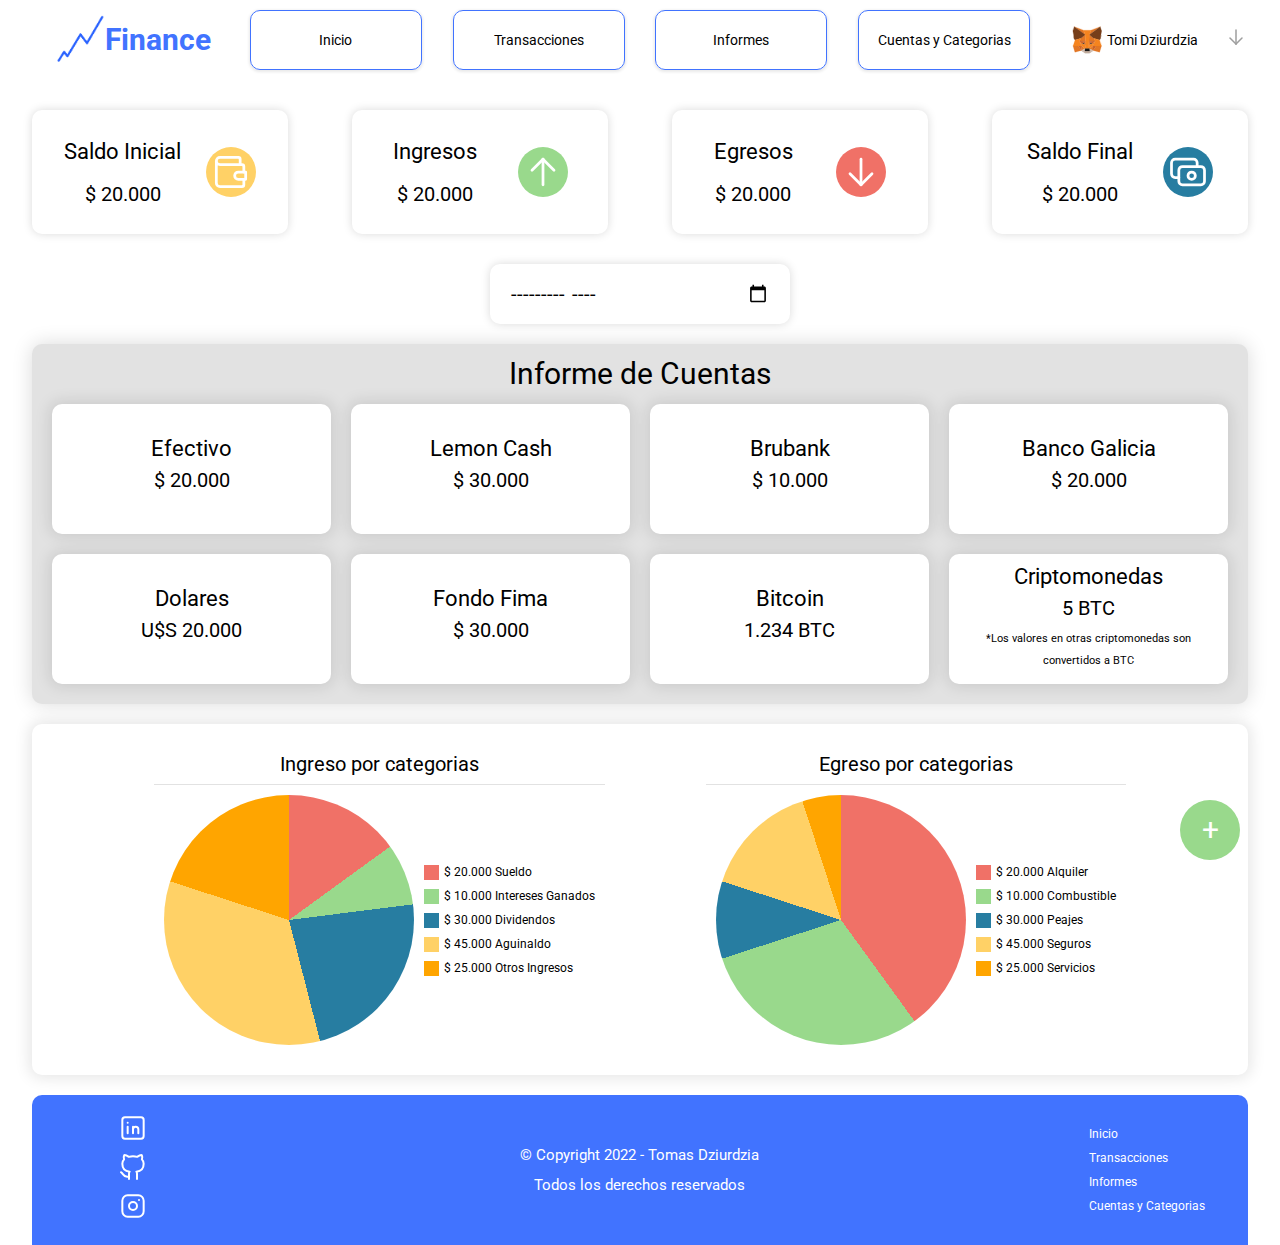
<file: index.html>
<!DOCTYPE html>
<html lang="en">

<head>
    <meta charset="UTF-8">
    <meta http-equiv="X-UA-Compatible" content="IE=edge">
    <meta name="viewport" content="width=device-width, initial-scale=1.0">
    <title>Finance | Inicio</title>
    <link rel="stylesheet" href="./css/style.css">
    <link rel="stylesheet icon" href="./multimedia/favicon.png">
</head>

<body class="container">
    <!-- Header -->
    <header class="container">
        <div class="header__container">
            <!-- Titulo -->
            <div class="header__title">
                <a href="#index">
                    <img src="./multimedia/favicon.png" alt="Logo principal de la marca">
                    <h1>Finance</h1>
                </a>
            </div>
            <!-- Fin Titulo -->
            <!-- Barra de Navegacion -->
            <div class="header__nav">
                <input type="checkbox" id="menu">
                <div class="div__label__menu">
                    <label for="menu">
                        <svg xmlns="http://www.w3.org/2000/svg" class="icon icon-tabler icon-tabler-menu-2" width="32"
                            height="32" viewBox="0 0 24 24" stroke-width="1.5" stroke="#ffffff" fill="none"
                            stroke-linecap="round" stroke-linejoin="round">
                            <path stroke="none" d="M0 0h24v24H0z" fill="none" />
                            <line x1="4" y1="6" x2="20" y2="6" />
                            <line x1="4" y1="12" x2="20" y2="12" />
                            <line x1="4" y1="18" x2="20" y2="18" />
                        </svg>
                    </label>

                    <div class="footer__redes--label">
                        <ul>
                            <li>
                                <a href="https://www.linkedin.com/in/tomas-dziurdzia-bb79b8179/" target="_blank">
                                    <svg xmlns="http://www.w3.org/2000/svg"
                                        class="icon icon-tabler icon-tabler-brand-linkedin" width="32" height="32"
                                        viewBox="0 0 24 24" stroke-width="1.5" stroke="#ffffff" fill="none"
                                        stroke-linecap="round" stroke-linejoin="round">
                                        <path stroke="none" d="M0 0h24v24H0z" fill="none" />
                                        <rect x="4" y="4" width="16" height="16" rx="2" />
                                        <line x1="8" y1="11" x2="8" y2="16" />
                                        <line x1="8" y1="8" x2="8" y2="8.01" />
                                        <line x1="12" y1="16" x2="12" y2="11" />
                                        <path d="M16 16v-3a2 2 0 0 0 -4 0" />
                                    </svg>
                                </a>
                            </li>
                            <li>
                                <a href="https://github.com/tomidziurdzia" target="_blank">
                                    <svg xmlns="http://www.w3.org/2000/svg"
                                        class="icon icon-tabler icon-tabler-brand-github" width="32" height="32"
                                        viewBox="0 0 24 24" stroke-width="1.5" stroke="#ffffff" fill="none"
                                        stroke-linecap="round" stroke-linejoin="round">
                                        <path stroke="none" d="M0 0h24v24H0z" fill="none" />
                                        <path
                                            d="M9 19c-4.3 1.4 -4.3 -2.5 -6 -3m12 5v-3.5c0 -1 .1 -1.4 -.5 -2c2.8 -.3 5.5 -1.4 5.5 -6a4.6 4.6 0 0 0 -1.3 -3.2a4.2 4.2 0 0 0 -.1 -3.2s-1.1 -.3 -3.5 1.3a12.3 12.3 0 0 0 -6.2 0c-2.4 -1.6 -3.5 -1.3 -3.5 -1.3a4.2 4.2 0 0 0 -.1 3.2a4.6 4.6 0 0 0 -1.3 3.2c0 4.6 2.7 5.7 5.5 6c-.6 .6 -.6 1.2 -.5 2v3.5" />
                                    </svg>
                                </a>
                            </li>
                            <li>
                                <a href="https://www.instagram.com/tomidziurdzia/" target="_blank">
                                    <svg xmlns="http://www.w3.org/2000/svg"
                                        class="icon icon-tabler icon-tabler-brand-instagram" width="32" height="32"
                                        viewBox="0 0 24 24" stroke-width="1.5" stroke="#ffffff" fill="none"
                                        stroke-linecap="round" stroke-linejoin="round">
                                        <path stroke="none" d="M0 0h24v24H0z" fill="none" />
                                        <rect x="4" y="4" width="16" height="16" rx="4" />
                                        <circle cx="12" cy="12" r="3" />
                                        <line x1="16.5" y1="7.5" x2="16.5" y2="7.501" />
                                    </svg>
                                </a>
                            </li>
                        </ul>
                    </div>
                </div>
                <ul class="header__ul">
                    <li><a href="#inicio">Inicio</a></li>
                    <li><a href="./views/transacciones.html">Transacciones</a></li>
                    <li><a href="./views/informes.html">Informes</a></li>
                    <li><a href="./views/cuentas-categorias.html">Cuentas y Categorias</a></li>
                </ul>
            </div>
            <!-- Fin Barra de Navegacion -->
            <!-- Usuario -->
            <div class="header__user">
                <div class="user__name">
                    <img src="./multimedia/imagenes/imagen-usuario.svg" alt="Imagen del Usuario">
                    <p>Tomi Dziurdzia</p>
                </div>
                <div class="user__menu__icon">
                    <svg id="user__icono" xmlns="http://www.w3.org/2000/svg"
                        class="icon icon-tabler icon-tabler-arrow-down" width="24" height="24" viewBox="0 0 24 24"
                        stroke-width="1.5" stroke="#9e9e9e" fill="none" stroke-linecap="round" stroke-linejoin="round">
                        <path stroke="none" d="M0 0h24v24H0z" fill="none" />
                        <line x1="12" y1="5" x2="12" y2="19" />
                        <line x1="18" y1="13" x2="12" y2="19" />
                        <line x1="6" y1="13" x2="12" y2="19" />
                    </svg>
                </div>
            </div>
            <!-- Fin Usuario -->
        </div>
        <div class="user__menu active" id="user__menu">
            <ul>
                <li class="user__item"><a href="#">Configuracion</a></li>
                <li class="user__item"><a href="#">Privacidad</a></li>
                <li class="user__item"><a href="./views/login.html">Salir</a></li>
            </ul>
        </div>
    </header>
    <!-- Fin Header -->
    <!-- Inicio Contenido Principal -->
    <main>
        <!-- Inicio Boxes con los saldos -->
        <section>
            <div class="box__container">
                <div class="box__card">
                    <div class="box__card__text">
                        <p class="box__card--name">Saldo Inicial</p>
                        <p class="box__card--number">$ 20.000</p>
                    </div>
                    <div class="box__card__icon inicial">
                        <svg xmlns="http://www.w3.org/2000/svg" class="icon icon-tabler icon-tabler-wallet" width="44"
                            height="44" viewBox="0 0 24 24" stroke-width="1.5" stroke="#ffffff" fill="none"
                            stroke-linecap="round" stroke-linejoin="round">
                            <path stroke="none" d="M0 0h24v24H0z" fill="none" />
                            <path
                                d="M17 8v-3a1 1 0 0 0 -1 -1h-10a2 2 0 0 0 0 4h12a1 1 0 0 1 1 1v3m0 4v3a1 1 0 0 1 -1 1h-12a2 2 0 0 1 -2 -2v-12" />
                            <path d="M20 12v4h-4a2 2 0 0 1 0 -4h4" />
                        </svg>
                    </div>
                </div>
                <div class="box__card">
                    <div class="box__card__text">
                        <p class="box__card--name">Ingresos</p>
                        <p class="box__card--number">$ 20.000</p>
                    </div>
                    <div class="box__card__icon ingresos">
                        <svg xmlns="http://www.w3.org/2000/svg" class="icon icon-tabler icon-tabler-arrow-up" width="44"
                            height="44" viewBox="0 0 24 24" stroke-width="1.5" stroke="#ffffff" fill="none"
                            stroke-linecap="round" stroke-linejoin="round">
                            <path stroke="none" d="M0 0h24v24H0z" fill="none" />
                            <line x1="12" y1="5" x2="12" y2="19" />
                            <line x1="18" y1="11" x2="12" y2="5" />
                            <line x1="6" y1="11" x2="12" y2="5" />
                        </svg>
                    </div>
                </div>
                <div class="box__card">
                    <div class="box__card__text">
                        <p class="box__card--name">Egresos</p>
                        <p class="box__card--number">$ 20.000</p>
                    </div>
                    <div class="box__card__icon egresos">
                        <svg xmlns="http://www.w3.org/2000/svg" class="icon icon-tabler icon-tabler-arrow-down"
                            width="44" height="44" viewBox="0 0 24 24" stroke-width="1.5" stroke="#ffffff" fill="none"
                            stroke-linecap="round" stroke-linejoin="round">
                            <path stroke="none" d="M0 0h24v24H0z" fill="none" />
                            <line x1="12" y1="5" x2="12" y2="19" />
                            <line x1="18" y1="13" x2="12" y2="19" />
                            <line x1="6" y1="13" x2="12" y2="19" />
                        </svg>
                    </div>
                </div>
                <div class="box__card">
                    <div class="box__card__text">
                        <p class="box__card--name">Saldo Final</p>
                        <p class="box__card--number">$ 20.000</p>
                    </div>
                    <div class="box__card__icon final">
                        <svg xmlns="http://www.w3.org/2000/svg" class="icon icon-tabler icon-tabler-cash" width="44"
                            height="44" viewBox="0 0 24 24" stroke-width="1.5" stroke="#ffffff" fill="none"
                            stroke-linecap="round" stroke-linejoin="round">
                            <path stroke="none" d="M0 0h24v24H0z" fill="none" />
                            <rect x="7" y="9" width="14" height="10" rx="2" />
                            <circle cx="14" cy="14" r="2" />
                            <path d="M17 9v-2a2 2 0 0 0 -2 -2h-10a2 2 0 0 0 -2 2v6a2 2 0 0 0 2 2h2" />
                        </svg>
                    </div>
                </div>
            </div>
        </section>
        <!-- Fin Boxes con los saldos -->
        <!-- Inicio Filtro -->
        <div class="filter__container">
            <input class="filter__input" type="month" name="" id="">
        </div>
        <!-- Fin Filtro -->
        <!-- Inicio Seccion informe de cuentas -->
        <section>
            <div class="account__container">
                <div class="account__title">
                    <h2>Informe de Cuentas</h2>
                </div>
                <div class="account__boxes">
                    <!-- Boxes -->
                    <div class="account__card">
                        <p class="account__name">Efectivo</p>
                        <p class="account__number">$ 20.000</p>
                    </div>
                    <div class="account__card">
                        <p class="account__name">Lemon Cash</p>
                        <p class="account__number">$ 30.000</p>
                    </div>
                    <div class="account__card">
                        <p class="account__name">Brubank</p>
                        <p class="account__number">$ 10.000</p>
                    </div>
                    <div class="account__card">
                        <p class="account__name">Banco Galicia</p>
                        <p class="account__number">$ 20.000</p>
                    </div>
                    <div class="account__card">
                        <p class="account__name">Dolares</p>
                        <p class="account__number">U$S 20.000</p>
                    </div>
                    <div class="account__card">
                        <p class="account__name">Fondo Fima</p>
                        <p class="account__number">$ 30.000</p>
                    </div>
                    <div class="account__card">
                        <p class="account__name">Bitcoin</p>
                        <p class="account__number">1.234 BTC</p>
                    </div>
                    <div class="account__card">
                        <p class="account__name">Criptomonedas</p>
                        <p class="account__number">5 BTC</p>
                        <p class="account__aclaration">*Los valores en otras criptomonedas son convertidos a BTC</p>
                    </div>
                </div>
            </div>
        </section>
        <!-- Fin Seccion informe de cuentas -->
        <!-- Inicio Graficos -->
        <section class="graficos__container">
            <!-- Grafico ingresos por categoria -->
            <div>
                <div class="grafico__texto">
                    <p>Ingreso por categorias</p>
                </div>
                <div class="grafico__ingreso">
                    <div class="grafico__circulo ingreso"></div>
                    <div class="grafico__lista">
                        <div class="grafico__lista--detalle">
                            <div class="grafico__color ventas"></div>
                            <p class="grafico__texto-lista">$ 20.000 Sueldo</p>
                        </div>
                        <div class="grafico__lista--detalle">
                            <div class="grafico__color dif-cot"></div>
                            <p class="grafico__texto-lista">$ 10.000 Intereses Ganados</p>
                        </div>
                        <div class="grafico__lista--detalle">
                            <div class="grafico__color int-gan"></div>
                            <p class="grafico__texto-lista">$ 30.000 Dividendos</p>
                        </div>
                        <div class="grafico__lista--detalle">
                            <div class="grafico__color alquileres"></div>
                            <p class="grafico__texto-lista">$ 45.000 Aguinaldo</p>
                        </div>
                        <div class="grafico__lista--detalle">
                            <div class="grafico__color otras-ventas"></div>
                            <p class="grafico__texto-lista">$ 25.000 Otros Ingresos</p>
                        </div>
                    </div>
                </div>
            </div>

            <!-- Grafico egresos por categoria -->
            <div>
                <div class="grafico__texto">
                    <p>Egreso por categorias</p>
                </div>
                <div class="grafico__egreso">
                    <div class="grafico__circulo egreso"></div>
                    <div class="grafico__lista">
                        <div class="grafico__lista--detalle">
                            <div class="grafico__color ventas"></div>
                            <p class="grafico__texto-lista">$ 20.000 Alquiler</p>
                        </div>
                        <div class="grafico__lista--detalle">
                            <div class="grafico__color dif-cot"></div>
                            <p class="grafico__texto-lista">$ 10.000 Combustible</p>
                        </div>
                        <div class="grafico__lista--detalle">
                            <div class="grafico__color int-gan"></div>
                            <p class="grafico__texto-lista">$ 30.000 Peajes</p>
                        </div>
                        <div class="grafico__lista--detalle">
                            <div class="grafico__color alquileres"></div>
                            <p class="grafico__texto-lista">$ 45.000 Seguros</p>
                        </div>
                        <div class="grafico__lista--detalle">
                            <div class="grafico__color otras-ventas"></div>
                            <p class="grafico__texto-lista">$ 25.000 Servicios</p>
                        </div>
                    </div>
                </div>
            </div>
        </section>
        <!-- Fin Graficos -->
    </main>
    <!-- Fin Contenido Principal -->
    <!-- Inicio Footer -->
    <footer class="footer__container">
        <div class="footer__redes">
            <ul>
                <li>
                    <a href="https://www.linkedin.com/in/tomas-dziurdzia-bb79b8179/" target="_blank">
                        <svg xmlns="http://www.w3.org/2000/svg" class="icon icon-tabler icon-tabler-brand-linkedin"
                            width="32" height="32" viewBox="0 0 24 24" stroke-width="1.5" stroke="#ffffff" fill="none"
                            stroke-linecap="round" stroke-linejoin="round">
                            <path stroke="none" d="M0 0h24v24H0z" fill="none" />
                            <rect x="4" y="4" width="16" height="16" rx="2" />
                            <line x1="8" y1="11" x2="8" y2="16" />
                            <line x1="8" y1="8" x2="8" y2="8.01" />
                            <line x1="12" y1="16" x2="12" y2="11" />
                            <path d="M16 16v-3a2 2 0 0 0 -4 0" />
                        </svg>
                    </a>
                </li>
                <li>
                    <a href="https://github.com/tomidziurdzia" target="_blank">
                        <svg xmlns="http://www.w3.org/2000/svg" class="icon icon-tabler icon-tabler-brand-github"
                            width="32" height="32" viewBox="0 0 24 24" stroke-width="1.5" stroke="#ffffff" fill="none"
                            stroke-linecap="round" stroke-linejoin="round">
                            <path stroke="none" d="M0 0h24v24H0z" fill="none" />
                            <path
                                d="M9 19c-4.3 1.4 -4.3 -2.5 -6 -3m12 5v-3.5c0 -1 .1 -1.4 -.5 -2c2.8 -.3 5.5 -1.4 5.5 -6a4.6 4.6 0 0 0 -1.3 -3.2a4.2 4.2 0 0 0 -.1 -3.2s-1.1 -.3 -3.5 1.3a12.3 12.3 0 0 0 -6.2 0c-2.4 -1.6 -3.5 -1.3 -3.5 -1.3a4.2 4.2 0 0 0 -.1 3.2a4.6 4.6 0 0 0 -1.3 3.2c0 4.6 2.7 5.7 5.5 6c-.6 .6 -.6 1.2 -.5 2v3.5" />
                        </svg>
                    </a>
                </li>
                <li>
                    <a href="https://www.instagram.com/tomidziurdzia/" target="_blank">
                        <svg xmlns="http://www.w3.org/2000/svg" class="icon icon-tabler icon-tabler-brand-instagram"
                            width="32" height="32" viewBox="0 0 24 24" stroke-width="1.5" stroke="#ffffff" fill="none"
                            stroke-linecap="round" stroke-linejoin="round">
                            <path stroke="none" d="M0 0h24v24H0z" fill="none" />
                            <rect x="4" y="4" width="16" height="16" rx="4" />
                            <circle cx="12" cy="12" r="3" />
                            <line x1="16.5" y1="7.5" x2="16.5" y2="7.501" />
                        </svg>
                    </a>
                </li>
            </ul>
        </div>
        <div class="footer__datos">
            <p>&copy; Copyright 2022 - Tomas Dziurdzia</p>
            <p>Todos los derechos reservados</p>
        </div>
        <!-- Barra de navegacion -->
        <div class="footer__nav">
            <ul>
                <li><a href="#inicio">Inicio</a></li>
                <li><a href="./views/transacciones.html">Transacciones</a></li>
                <li><a href="./views/informes.html">Informes</a></li>
                <li><a href="./views/cuentas-categorias.html">Cuentas y Categorias</a></li>
            </ul>
        </div>
    </footer>
    <!-- Fin Footer -->
    <a href="#" class="boton__mas container">+</a>
    <script src="./js/app.js"></script>
</body>

</html>
</file>
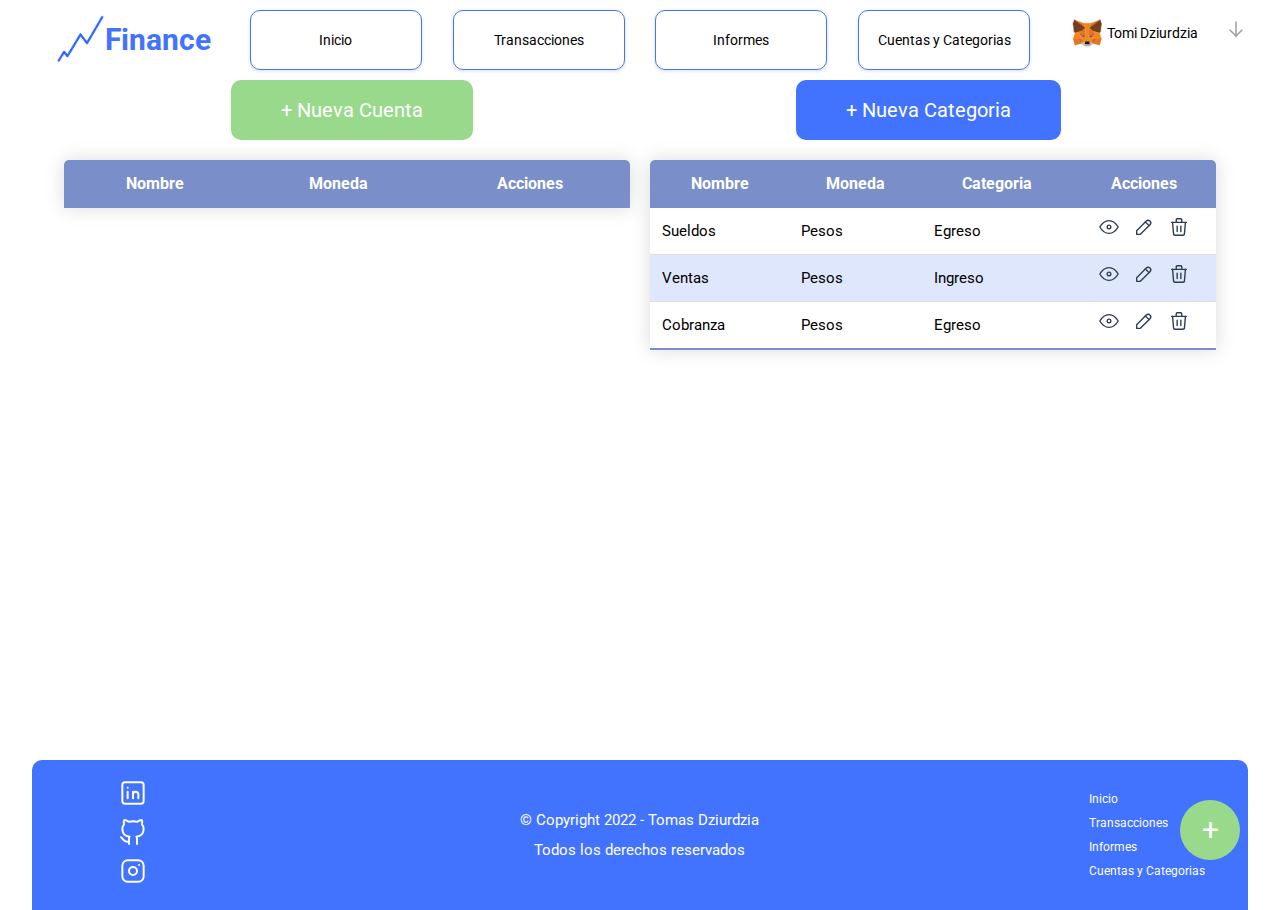
<file: views/cuentas-categorias.html>
<!DOCTYPE html>
<html lang="en">

<head>
    <meta charset="UTF-8">
    <meta http-equiv="X-UA-Compatible" content="IE=edge">
    <meta name="viewport" content="width=device-width, initial-scale=1.0">
    <title>Finance | Cuentas y Categorias</title>
    <link href="https://cdn.jsdelivr.net/npm/bootstrap@5.0.2/dist/css/bootstrap.min.css" rel="stylesheet"
        integrity="sha384-EVSTQN3/azprG1Anm3QDgpJLIm9Nao0Yz1ztcQTwFspd3yD65VohhpuuCOmLASjC" crossorigin="anonymous">
    <link rel="stylesheet" href="../css/style.css">
</head>

<body class="container">
    <!-- Header -->
    <header class="container">
        <div class="header__container">
            <!-- Titulo -->
            <div class="header__title">
                <a href="../index.html">
                    <img src="../multimedia/favicon.png" alt="Logo principal de la marca">
                    <h1>Finance</h1>
                </a>
            </div>
            <!-- Fin Titulo -->
            <!-- Barra de Navegacion -->
            <div class="header__nav">
                <input type="checkbox" id="menu">
                <div class="div__label__menu">
                    <label for="menu">
                        <svg xmlns="http://www.w3.org/2000/svg" class="icon icon-tabler icon-tabler-menu-2" width="32"
                            height="32" viewBox="0 0 24 24" stroke-width="1.5" stroke="#ffffff" fill="none"
                            stroke-linecap="round" stroke-linejoin="round">
                            <path stroke="none" d="M0 0h24v24H0z" fill="none" />
                            <line x1="4" y1="6" x2="20" y2="6" />
                            <line x1="4" y1="12" x2="20" y2="12" />
                            <line x1="4" y1="18" x2="20" y2="18" />
                        </svg>
                    </label>

                    <div class="footer__redes--label">
                        <ul>
                            <li>
                                <a href="https://www.linkedin.com/in/tomas-dziurdzia-bb79b8179/" target="_blank">
                                    <svg xmlns="http://www.w3.org/2000/svg"
                                        class="icon icon-tabler icon-tabler-brand-linkedin" width="32" height="32"
                                        viewBox="0 0 24 24" stroke-width="1.5" stroke="#ffffff" fill="none"
                                        stroke-linecap="round" stroke-linejoin="round">
                                        <path stroke="none" d="M0 0h24v24H0z" fill="none" />
                                        <rect x="4" y="4" width="16" height="16" rx="2" />
                                        <line x1="8" y1="11" x2="8" y2="16" />
                                        <line x1="8" y1="8" x2="8" y2="8.01" />
                                        <line x1="12" y1="16" x2="12" y2="11" />
                                        <path d="M16 16v-3a2 2 0 0 0 -4 0" />
                                    </svg>
                                </a>
                            </li>
                            <li>
                                <a href="https://github.com/tomidziurdzia" target="_blank">
                                    <svg xmlns="http://www.w3.org/2000/svg"
                                        class="icon icon-tabler icon-tabler-brand-github" width="32" height="32"
                                        viewBox="0 0 24 24" stroke-width="1.5" stroke="#ffffff" fill="none"
                                        stroke-linecap="round" stroke-linejoin="round">
                                        <path stroke="none" d="M0 0h24v24H0z" fill="none" />
                                        <path
                                            d="M9 19c-4.3 1.4 -4.3 -2.5 -6 -3m12 5v-3.5c0 -1 .1 -1.4 -.5 -2c2.8 -.3 5.5 -1.4 5.5 -6a4.6 4.6 0 0 0 -1.3 -3.2a4.2 4.2 0 0 0 -.1 -3.2s-1.1 -.3 -3.5 1.3a12.3 12.3 0 0 0 -6.2 0c-2.4 -1.6 -3.5 -1.3 -3.5 -1.3a4.2 4.2 0 0 0 -.1 3.2a4.6 4.6 0 0 0 -1.3 3.2c0 4.6 2.7 5.7 5.5 6c-.6 .6 -.6 1.2 -.5 2v3.5" />
                                    </svg>
                                </a>
                            </li>
                            <li>
                                <a href="https://www.instagram.com/tomidziurdzia/" target="_blank">
                                    <svg xmlns="http://www.w3.org/2000/svg"
                                        class="icon icon-tabler icon-tabler-brand-instagram" width="32" height="32"
                                        viewBox="0 0 24 24" stroke-width="1.5" stroke="#ffffff" fill="none"
                                        stroke-linecap="round" stroke-linejoin="round">
                                        <path stroke="none" d="M0 0h24v24H0z" fill="none" />
                                        <rect x="4" y="4" width="16" height="16" rx="4" />
                                        <circle cx="12" cy="12" r="3" />
                                        <line x1="16.5" y1="7.5" x2="16.5" y2="7.501" />
                                    </svg>
                                </a>
                            </li>
                        </ul>
                    </div>
                </div>
                <ul class="header__ul">
                    <li><a href="../index.html">Inicio</a></li>
                    <li><a href="./transacciones.html">Transacciones</a></li>
                    <li><a href="./informes.html">Informes</a></li>
                    <li><a href="#inicio">Cuentas y Categorias</a></li>
                </ul>
            </div>
            <!-- Fin Barra de Navegacion -->
            <!-- Usuario -->
            <div class="header__user">
                <div class="user__name">
                    <img src="../multimedia/imagenes/imagen-usuario.svg" alt="Imagen del Usuario">
                    <p>Tomi Dziurdzia</p>
                </div>
                <div class="user__menu__icon">
                    <svg id="user__icono" xmlns="http://www.w3.org/2000/svg"
                        class="icon icon-tabler icon-tabler-arrow-down" width="24" height="24" viewBox="0 0 24 24"
                        stroke-width="1.5" stroke="#9e9e9e" fill="none" stroke-linecap="round" stroke-linejoin="round">
                        <path stroke="none" d="M0 0h24v24H0z" fill="none" />
                        <line x1="12" y1="5" x2="12" y2="19" />
                        <line x1="18" y1="13" x2="12" y2="19" />
                        <line x1="6" y1="13" x2="12" y2="19" />
                    </svg>
                </div>
                <div class="user__menu active" id="user__menu">
                    <ul>
                        <li class="user__item"><a href="#">Configuracion</a></li>
                        <li class="user__item"><a href="#">Privacidad</a></li>
                        <li class="user__item"><a href="./views/login.html">Salir</a></li>
                    </ul>
                </div>
            </div>
            <!-- Fin Usuario -->
        </div>
    </header>
    <!-- Fin Header -->
    <!-- Inicio Contenido Principal -->
    <main class="main__container container">

        <!-- Boton de nuevas cuents y categorias -->
        <div class="botones__cuentasYCategorias">
            <div class="boton__nueva--cuenta">
                <a id="nueva__cuenta" href="#">+ Nueva Cuenta</a>
            </div>

            <div class="boton__nueva--categoria">
                <a id="nueva__categoria" href="#">+ Nueva Categoria</a>
            </div>
        </div>

        <!-- Tabla de Nueva Cuenta -->
        <div class="tables__container">
            <div class="cuenta__title">
                <p>Cuentas</p>
            </div>
            <table class="table__container__cuenta">
                <thead>
                    <tr>
                        <th>Nombre</th>
                        <th>Moneda</th>
                        <th>Acciones</th>
                    </tr>
                </thead>
                <tbody id="tabla-container-cuenta">

                </tbody>
            </table>

            <!-- Tabla de Nueva Categoria -->
            <div class="categoria__title">
                <p>Categorias</p>
            </div>
            <table class="table__container__categoria">
                <thead>
                    <tr>
                        <th>Nombre</th>
                        <th>Moneda</th>
                        <th>Categoria</th>
                        <th>Acciones</th>
                    </tr>
                </thead>
                <tbody>
                    <tr>
                        <td>Sueldos</td>
                        <td>Pesos</td>
                        <td>Egreso</td>
                        <td class="buttons__table td-last">
                            <img src="../multimedia/botoneraTabla/view.svg" alt="Boton ver">
                            <img src="../multimedia/botoneraTabla/edit.svg" alt="Boton edit">
                            <img src="../multimedia/botoneraTabla/delete.svg" alt="Boton eliminar">
                        </td>
                    </tr>
                    <tr>
                        <td>Ventas</td>
                        <td>Pesos</td>
                        <td>Ingreso</td>
                        <td class="buttons__table td-last">
                            <img src="../multimedia/botoneraTabla/view.svg" alt="Boton ver">
                            <img src="../multimedia/botoneraTabla/edit.svg" alt="Boton edit">
                            <img src="../multimedia/botoneraTabla/delete.svg" alt="Boton eliminar">
                        </td>
                    </tr>
                    <tr>
                        <td>Cobranza</td>
                        <td>Pesos</td>
                        <td>Egreso</td>
                        <td class="buttons__table td-last">
                            <img src="../multimedia/botoneraTabla/view.svg" alt="Boton ver">
                            <img src="../multimedia/botoneraTabla/edit.svg" alt="Boton edit">
                            <img src="../multimedia/botoneraTabla/delete.svg" alt="Boton eliminar">
                        </td>
                    </tr>
                </tbody>
            </table>
        </div>
    </main>
    <!-- Fin Contenido Principal -->
    <!-- Inicio Footer -->
    <footer class="footer__container">
        <div class="footer__redes">
            <ul>
                <li>
                    <a href="https://www.linkedin.com/in/tomas-dziurdzia-bb79b8179/" target="_blank">
                        <svg xmlns="http://www.w3.org/2000/svg" class="icon icon-tabler icon-tabler-brand-linkedin"
                            width="32" height="32" viewBox="0 0 24 24" stroke-width="1.5" stroke="#ffffff" fill="none"
                            stroke-linecap="round" stroke-linejoin="round">
                            <path stroke="none" d="M0 0h24v24H0z" fill="none" />
                            <rect x="4" y="4" width="16" height="16" rx="2" />
                            <line x1="8" y1="11" x2="8" y2="16" />
                            <line x1="8" y1="8" x2="8" y2="8.01" />
                            <line x1="12" y1="16" x2="12" y2="11" />
                            <path d="M16 16v-3a2 2 0 0 0 -4 0" />
                        </svg>
                    </a>
                </li>
                <li>
                    <a href="https://github.com/tomidziurdzia" target="_blank">
                        <svg xmlns="http://www.w3.org/2000/svg" class="icon icon-tabler icon-tabler-brand-github"
                            width="32" height="32" viewBox="0 0 24 24" stroke-width="1.5" stroke="#ffffff" fill="none"
                            stroke-linecap="round" stroke-linejoin="round">
                            <path stroke="none" d="M0 0h24v24H0z" fill="none" />
                            <path
                                d="M9 19c-4.3 1.4 -4.3 -2.5 -6 -3m12 5v-3.5c0 -1 .1 -1.4 -.5 -2c2.8 -.3 5.5 -1.4 5.5 -6a4.6 4.6 0 0 0 -1.3 -3.2a4.2 4.2 0 0 0 -.1 -3.2s-1.1 -.3 -3.5 1.3a12.3 12.3 0 0 0 -6.2 0c-2.4 -1.6 -3.5 -1.3 -3.5 -1.3a4.2 4.2 0 0 0 -.1 3.2a4.6 4.6 0 0 0 -1.3 3.2c0 4.6 2.7 5.7 5.5 6c-.6 .6 -.6 1.2 -.5 2v3.5" />
                        </svg>
                    </a>
                </li>
                <li>
                    <a href="https://www.instagram.com/tomidziurdzia/" target="_blank">
                        <svg xmlns="http://www.w3.org/2000/svg" class="icon icon-tabler icon-tabler-brand-instagram"
                            width="32" height="32" viewBox="0 0 24 24" stroke-width="1.5" stroke="#ffffff" fill="none"
                            stroke-linecap="round" stroke-linejoin="round">
                            <path stroke="none" d="M0 0h24v24H0z" fill="none" />
                            <rect x="4" y="4" width="16" height="16" rx="4" />
                            <circle cx="12" cy="12" r="3" />
                            <line x1="16.5" y1="7.5" x2="16.5" y2="7.501" />
                        </svg>
                    </a>
                </li>
            </ul>
        </div>
        <div class="footer__datos">
            <p>&copy; Copyright 2022 - Tomas Dziurdzia</p>
            <p>Todos los derechos reservados</p>
        </div>
        <!-- Barra de navegacion -->
        <div class="footer__nav">
            <ul>
                <li><a href="../index.html">Inicio</a></li>
                <li><a href="./transacciones.html">Transacciones</a></li>
                <li><a href="./informes.html">Informes</a></li>
                <li><a href="#inicio">Cuentas y Categorias</a></li>
            </ul>
        </div>
    </footer>
    <!-- Fin Footer -->
    <a href="#" class="boton__mas container">+</a>

    <!-- Inicio Modal para añadir nueva cuenta -->
    <section id="modal-cuenta" class="modal-form__cuenta">
        <div class="cuenta__container">
            <h2 class="modal-form__title">Añadir Cuenta</h2>
            <form class="modal-form__form-cuenta" action="" id="formulario-cuenta">
                <label class="modal-form__label--nombre-cuenta" for="nombre-cuenta">Nombre Cuenta</label>
                <input class="modal-form__input" type="text" name="nombreCuenta" id="nombre-cuenta">
                <label class="modal-form__label--moneda" for="moneda-cuenta">Moneda de la Cuenta</label>
                <select class="modal-form__select" name="monedaCuenta" id="moneda-cuenta">
                    <option value="Vacio"></option>
                    <option value="Pesos">Pesos</option>
                    <option value="Dolares">Dolares</option>
                    <option value="Bitcoin">Bitcoin</option>
                    <option value="Criptomonedas">Criptomonedas</option>
                </select>
                <p class="cripto__p">Si selecciona "Criptomonedas" se abrira una ventana para ingresar par (ejemplo:
                    ETH/BTC)</p>
                <div class="form__cuenta__botones">
                    <button type="submit" id="modal-form__crear-cuenta" class="modal-form__crear">Aceptar</button>

                    <a id="modal-form__cerrar-cuenta" href="#" class="modal-form__cerrar">Cerrar Formulario</a>
                </div>
            </form>
        </div>
    </section>
    <!-- Fin Modal para añadir nueva cuenta -->
    <!-- Inicio Modal para añadir nueva Categoria -->
    <section id="modal-categoria" class="modal-form__categoria">
        <div class="categoria__container">
            <h2 class="modal-form__title">Añadir Categoria</h2>
            <form action="" class="modal-form__form-categoria">
                <label class="modal-form__label--nombre-categoria" for="">Nombre Categoria</label>
                <input class="modal-form__input" type="text" name="" id="">
                <label class="modal-form__label--moneda" for="">Tipo de Categoria</label>
                <select class="modal-form__select" name="" id="">
                    <option value="">Ingreso</option>
                    <option value="">Egreso</option>
                    <option value="">Ambas</option>
                </select>
                <label class="modal-form__label--moneda" for="">Moneda de la Categoria</label>
                <select class="modal-form__select" name="" id="">
                    <option value="">Pesos</option>
                    <option value="">Dolares</option>
                </select>
            </form>
            <div class="form__categoria__botones">
                <a id="modal-form__crear-categoria" href="#" class="modal-form__crear">Aceptar</a>
                <a id="modal-form__cerrar-categoria" href="#" class="modal-form__cerrar">Cerrar Formulario</a>
            </div>
        </div>
    </section>
    <!-- Fin Modal para añadir nueva Categoria -->
    <script src="../js/app.js" type="module"></script>
</body>

</html>
</file>
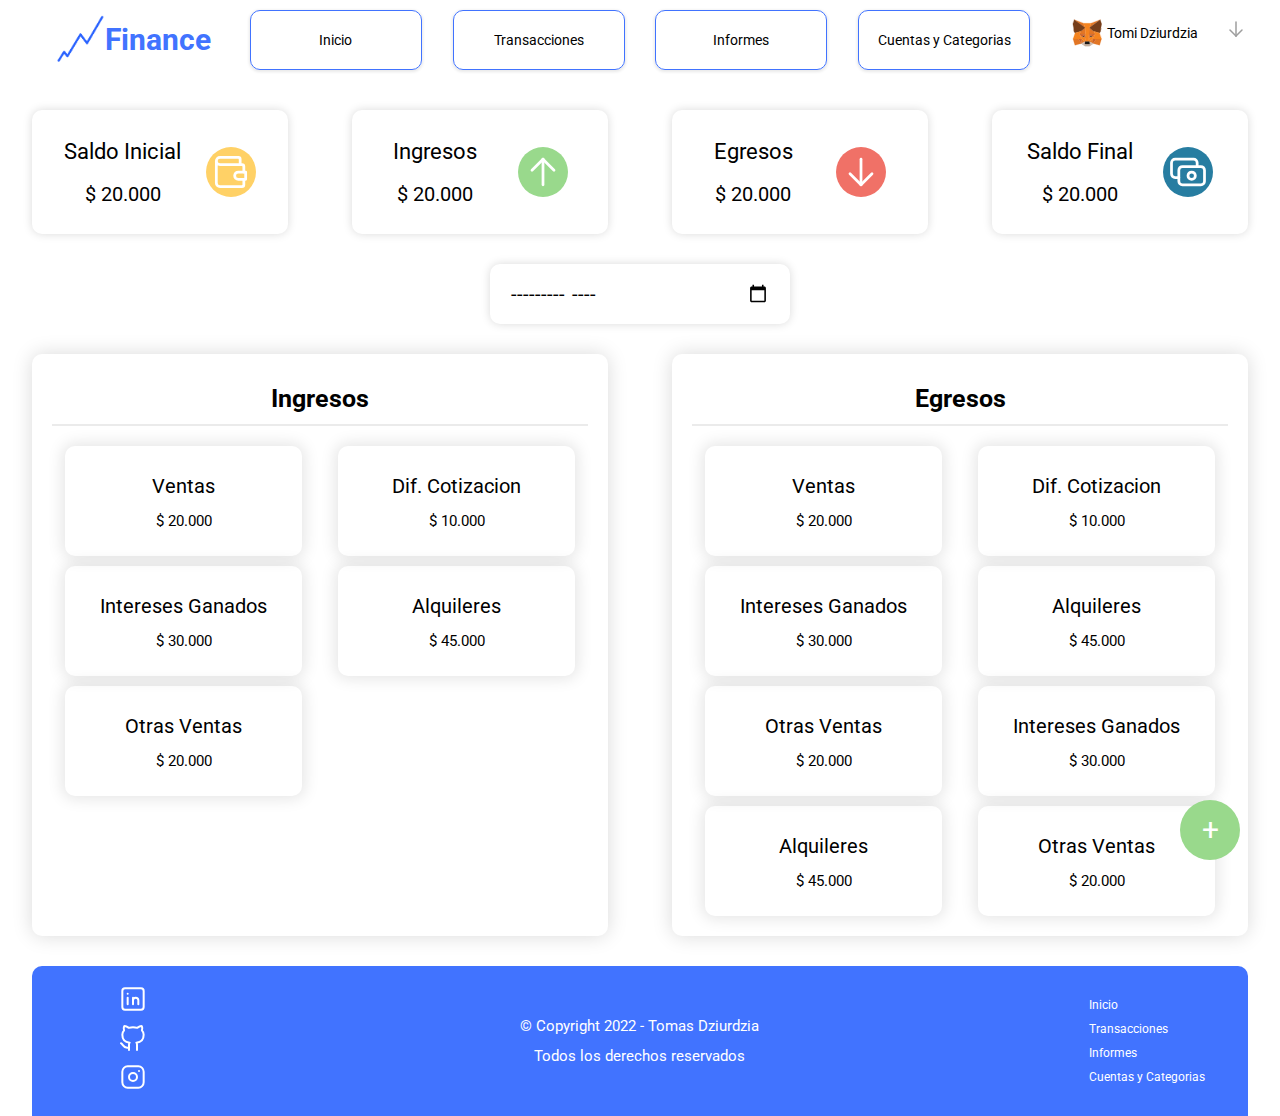
<file: views/informes.html>
<!DOCTYPE html>
<html lang="en">

<head>
    <meta charset="UTF-8">
    <meta http-equiv="X-UA-Compatible" content="IE=edge">
    <meta name="viewport" content="width=device-width, initial-scale=1.0">
    <title>Finance | Informes</title>
    <link rel="stylesheet" href="../css/style.css">
</head>

<body class="container">
    <!-- Header -->
    <header class="container">
        <div class="header__container">
            <!-- Titulo -->
            <div class="header__title">
                <a href="../index.html">
                    <img src="../multimedia/favicon.png" alt="Logo principal de la marca">
                    <h1>Finance</h1>
                </a>
            </div>
            <!-- Fin Titulo -->
            <!-- Barra de Navegacion -->
            <div class="header__nav">
                <input type="checkbox" id="menu">
                <div class="div__label__menu">
                    <label for="menu">
                        <svg xmlns="http://www.w3.org/2000/svg" class="icon icon-tabler icon-tabler-menu-2" width="32"
                            height="32" viewBox="0 0 24 24" stroke-width="1.5" stroke="#ffffff" fill="none"
                            stroke-linecap="round" stroke-linejoin="round">
                            <path stroke="none" d="M0 0h24v24H0z" fill="none" />
                            <line x1="4" y1="6" x2="20" y2="6" />
                            <line x1="4" y1="12" x2="20" y2="12" />
                            <line x1="4" y1="18" x2="20" y2="18" />
                        </svg>
                    </label>

                    <div class="footer__redes--label">
                        <ul>
                            <li>
                                <a href="https://www.linkedin.com/in/tomas-dziurdzia-bb79b8179/" target="_blank">
                                    <svg xmlns="http://www.w3.org/2000/svg"
                                        class="icon icon-tabler icon-tabler-brand-linkedin" width="32" height="32"
                                        viewBox="0 0 24 24" stroke-width="1.5" stroke="#ffffff" fill="none"
                                        stroke-linecap="round" stroke-linejoin="round">
                                        <path stroke="none" d="M0 0h24v24H0z" fill="none" />
                                        <rect x="4" y="4" width="16" height="16" rx="2" />
                                        <line x1="8" y1="11" x2="8" y2="16" />
                                        <line x1="8" y1="8" x2="8" y2="8.01" />
                                        <line x1="12" y1="16" x2="12" y2="11" />
                                        <path d="M16 16v-3a2 2 0 0 0 -4 0" />
                                    </svg>
                                </a>
                            </li>
                            <li>
                                <a href="https://github.com/tomidziurdzia" target="_blank">
                                    <svg xmlns="http://www.w3.org/2000/svg"
                                        class="icon icon-tabler icon-tabler-brand-github" width="32" height="32"
                                        viewBox="0 0 24 24" stroke-width="1.5" stroke="#ffffff" fill="none"
                                        stroke-linecap="round" stroke-linejoin="round">
                                        <path stroke="none" d="M0 0h24v24H0z" fill="none" />
                                        <path
                                            d="M9 19c-4.3 1.4 -4.3 -2.5 -6 -3m12 5v-3.5c0 -1 .1 -1.4 -.5 -2c2.8 -.3 5.5 -1.4 5.5 -6a4.6 4.6 0 0 0 -1.3 -3.2a4.2 4.2 0 0 0 -.1 -3.2s-1.1 -.3 -3.5 1.3a12.3 12.3 0 0 0 -6.2 0c-2.4 -1.6 -3.5 -1.3 -3.5 -1.3a4.2 4.2 0 0 0 -.1 3.2a4.6 4.6 0 0 0 -1.3 3.2c0 4.6 2.7 5.7 5.5 6c-.6 .6 -.6 1.2 -.5 2v3.5" />
                                    </svg>
                                </a>
                            </li>
                            <li>
                                <a href="https://www.instagram.com/tomidziurdzia/" target="_blank">
                                    <svg xmlns="http://www.w3.org/2000/svg"
                                        class="icon icon-tabler icon-tabler-brand-instagram" width="32" height="32"
                                        viewBox="0 0 24 24" stroke-width="1.5" stroke="#ffffff" fill="none"
                                        stroke-linecap="round" stroke-linejoin="round">
                                        <path stroke="none" d="M0 0h24v24H0z" fill="none" />
                                        <rect x="4" y="4" width="16" height="16" rx="4" />
                                        <circle cx="12" cy="12" r="3" />
                                        <line x1="16.5" y1="7.5" x2="16.5" y2="7.501" />
                                    </svg>
                                </a>
                            </li>
                        </ul>
                    </div>
                </div>
                <ul class="header__ul">
                    <li><a href="../index.html">Inicio</a></li>
                    <li><a href="./transacciones.html">Transacciones</a></li>
                    <li><a href="#inicio">Informes</a></li>
                    <li><a href="./cuentas-categorias.html">Cuentas y Categorias</a></li>
                </ul>
            </div>
            <!-- Fin Barra de Navegacion -->
            <!-- Usuario -->
            <div class="header__user">
                <div class="user__name">
                    <img src="../multimedia/imagenes/imagen-usuario.svg" alt="Imagen del Usuario">
                    <p>Tomi Dziurdzia</p>
                </div>
                <div class="user__menu__icon">
                    <svg id="user__icono" xmlns="http://www.w3.org/2000/svg"
                        class="icon icon-tabler icon-tabler-arrow-down" width="24" height="24" viewBox="0 0 24 24"
                        stroke-width="1.5" stroke="#9e9e9e" fill="none" stroke-linecap="round" stroke-linejoin="round">
                        <path stroke="none" d="M0 0h24v24H0z" fill="none" />
                        <line x1="12" y1="5" x2="12" y2="19" />
                        <line x1="18" y1="13" x2="12" y2="19" />
                        <line x1="6" y1="13" x2="12" y2="19" />
                    </svg>
                </div>
                <div class="user__menu active" id="user__menu">
                    <ul>
                        <li class="user__item"><a href="#">Configuracion</a></li>
                        <li class="user__item"><a href="#">Privacidad</a></li>
                        <li class="user__item"><a href="./views/login.html">Salir</a></li>
                    </ul>
                </div>
            </div>
            <!-- Fin Usuario -->
        </div>
    </header>
    <!-- Fin Header -->
    <!-- Inicio Contenido Principal -->
    <main>
        <!-- Inicio Boxes con los saldos -->
        <section>
            <div class="box__container">
                <div class="box__card">
                    <div class="box__card__text">
                        <p class="box__card--name">Saldo Inicial</p>
                        <p class="box__card--number">$ 20.000</p>
                    </div>
                    <div class="box__card__icon inicial">
                        <svg xmlns="http://www.w3.org/2000/svg" class="icon icon-tabler icon-tabler-wallet" width="44"
                            height="44" viewBox="0 0 24 24" stroke-width="1.5" stroke="#ffffff" fill="none"
                            stroke-linecap="round" stroke-linejoin="round">
                            <path stroke="none" d="M0 0h24v24H0z" fill="none" />
                            <path
                                d="M17 8v-3a1 1 0 0 0 -1 -1h-10a2 2 0 0 0 0 4h12a1 1 0 0 1 1 1v3m0 4v3a1 1 0 0 1 -1 1h-12a2 2 0 0 1 -2 -2v-12" />
                            <path d="M20 12v4h-4a2 2 0 0 1 0 -4h4" />
                        </svg>
                    </div>
                </div>
                <div class="box__card">
                    <div class="box__card__text">
                        <p class="box__card--name">Ingresos</p>
                        <p class="box__card--number">$ 20.000</p>
                    </div>
                    <div class="box__card__icon ingresos">
                        <svg xmlns="http://www.w3.org/2000/svg" class="icon icon-tabler icon-tabler-arrow-up" width="44"
                            height="44" viewBox="0 0 24 24" stroke-width="1.5" stroke="#ffffff" fill="none"
                            stroke-linecap="round" stroke-linejoin="round">
                            <path stroke="none" d="M0 0h24v24H0z" fill="none" />
                            <line x1="12" y1="5" x2="12" y2="19" />
                            <line x1="18" y1="11" x2="12" y2="5" />
                            <line x1="6" y1="11" x2="12" y2="5" />
                        </svg>
                    </div>
                </div>
                <div class="box__card">
                    <div class="box__card__text">
                        <p class="box__card--name">Egresos</p>
                        <p class="box__card--number">$ 20.000</p>
                    </div>
                    <div class="box__card__icon egresos">
                        <svg xmlns="http://www.w3.org/2000/svg" class="icon icon-tabler icon-tabler-arrow-down"
                            width="44" height="44" viewBox="0 0 24 24" stroke-width="1.5" stroke="#ffffff" fill="none"
                            stroke-linecap="round" stroke-linejoin="round">
                            <path stroke="none" d="M0 0h24v24H0z" fill="none" />
                            <line x1="12" y1="5" x2="12" y2="19" />
                            <line x1="18" y1="13" x2="12" y2="19" />
                            <line x1="6" y1="13" x2="12" y2="19" />
                        </svg>
                    </div>
                </div>
                <div class="box__card">
                    <div class="box__card__text">
                        <p class="box__card--name">Saldo Final</p>
                        <p class="box__card--number">$ 20.000</p>
                    </div>
                    <div class="box__card__icon final">
                        <svg xmlns="http://www.w3.org/2000/svg" class="icon icon-tabler icon-tabler-cash" width="44"
                            height="44" viewBox="0 0 24 24" stroke-width="1.5" stroke="#ffffff" fill="none"
                            stroke-linecap="round" stroke-linejoin="round">
                            <path stroke="none" d="M0 0h24v24H0z" fill="none" />
                            <rect x="7" y="9" width="14" height="10" rx="2" />
                            <circle cx="14" cy="14" r="2" />
                            <path d="M17 9v-2a2 2 0 0 0 -2 -2h-10a2 2 0 0 0 -2 2v6a2 2 0 0 0 2 2h2" />
                        </svg>
                    </div>
                </div>
            </div>
        </section>
        <!-- Fin Boxes con los saldos -->
        <!-- Inicio Filtro -->
        <div class="filter__container">
            <input class="filter__input" type="month" name="" id="">
        </div>
        <!-- Fin Filtro -->
        <!-- Secciones informe de categorias -->
        <section class="informe__container">
            <!-- Tabla de box de ingresos -->
            <div class="informe__ingresos">
                <div class="informe__title">
                    <h2>Ingresos</h2>
                </div>
                <div class="informe__boxes">
                    <!-- Boxes -->
                    <div class="informe__card">
                        <p class="informe__name">Ventas</p>
                        <p class="informe__number">$ 20.000</p>
                    </div>
                    <div class="informe__card">
                        <p class="informe__name">Dif. Cotizacion</p>
                        <p class="informe__number">$ 10.000</p>
                    </div>
                    <div class="informe__card">
                        <p class="informe__name">Intereses Ganados</p>
                        <p class="informe__number">$ 30.000</p>
                    </div>
                    <div class="informe__card">
                        <p class="informe__name">Alquileres</p>
                        <p class="informe__number">$ 45.000</p>
                    </div>
                    <div class="informe__card">
                        <p class="informe__name">Otras Ventas</p>
                        <p class="informe__number">$ 20.000</p>
                    </div>
                </div>
            </div>

            <!-- Tabla de box de egresos -->
            <div class="informe__egresos">
                <div class="informe__title">
                    <h2>Egresos</h2>
                </div>
                <div class="informe__boxes">
                    <!-- Boxes -->
                    <div class="informe__card">
                        <p class="informe__name">Ventas</p>
                        <p class="informe__number">$ 20.000</p>
                    </div>
                    <div class="informe__card">
                        <p class="informe__name">Dif. Cotizacion</p>
                        <p class="informe__number">$ 10.000</p>
                    </div>
                    <div class="informe__card">
                        <p class="informe__name">Intereses Ganados</p>
                        <p class="informe__number">$ 30.000</p>
                    </div>
                    <div class="informe__card">
                        <p class="informe__name">Alquileres</p>
                        <p class="informe__number">$ 45.000</p>
                    </div>
                    <div class="informe__card">
                        <p class="informe__name">Otras Ventas</p>
                        <p class="informe__number">$ 20.000</p>
                    </div>
                    <div class="informe__card">
                        <p class="informe__name">Intereses Ganados</p>
                        <p class="informe__number">$ 30.000</p>
                    </div>
                    <div class="informe__card">
                        <p class="informe__name">Alquileres</p>
                        <p class="informe__number">$ 45.000</p>
                    </div>
                    <div class="informe__card">
                        <p class="informe__name">Otras Ventas</p>
                        <p class="informe__number">$ 20.000</p>
                    </div>
                </div>
            </div>
        </section>
    </main>
    <!-- Fin Contenido Principal -->
    <!-- Inicio Footer -->
    <footer class="footer__container">
        <div class="footer__redes">
            <ul>
                <li>
                    <a href="https://www.linkedin.com/in/tomas-dziurdzia-bb79b8179/" target="_blank">
                        <svg xmlns="http://www.w3.org/2000/svg" class="icon icon-tabler icon-tabler-brand-linkedin"
                            width="32" height="32" viewBox="0 0 24 24" stroke-width="1.5" stroke="#ffffff" fill="none"
                            stroke-linecap="round" stroke-linejoin="round">
                            <path stroke="none" d="M0 0h24v24H0z" fill="none" />
                            <rect x="4" y="4" width="16" height="16" rx="2" />
                            <line x1="8" y1="11" x2="8" y2="16" />
                            <line x1="8" y1="8" x2="8" y2="8.01" />
                            <line x1="12" y1="16" x2="12" y2="11" />
                            <path d="M16 16v-3a2 2 0 0 0 -4 0" />
                        </svg>
                    </a>
                </li>
                <li>
                    <a href="https://github.com/tomidziurdzia" target="_blank">
                        <svg xmlns="http://www.w3.org/2000/svg" class="icon icon-tabler icon-tabler-brand-github"
                            width="32" height="32" viewBox="0 0 24 24" stroke-width="1.5" stroke="#ffffff" fill="none"
                            stroke-linecap="round" stroke-linejoin="round">
                            <path stroke="none" d="M0 0h24v24H0z" fill="none" />
                            <path
                                d="M9 19c-4.3 1.4 -4.3 -2.5 -6 -3m12 5v-3.5c0 -1 .1 -1.4 -.5 -2c2.8 -.3 5.5 -1.4 5.5 -6a4.6 4.6 0 0 0 -1.3 -3.2a4.2 4.2 0 0 0 -.1 -3.2s-1.1 -.3 -3.5 1.3a12.3 12.3 0 0 0 -6.2 0c-2.4 -1.6 -3.5 -1.3 -3.5 -1.3a4.2 4.2 0 0 0 -.1 3.2a4.6 4.6 0 0 0 -1.3 3.2c0 4.6 2.7 5.7 5.5 6c-.6 .6 -.6 1.2 -.5 2v3.5" />
                        </svg>
                    </a>
                </li>
                <li>
                    <a href="https://www.instagram.com/tomidziurdzia/" target="_blank">
                        <svg xmlns="http://www.w3.org/2000/svg" class="icon icon-tabler icon-tabler-brand-instagram"
                            width="32" height="32" viewBox="0 0 24 24" stroke-width="1.5" stroke="#ffffff" fill="none"
                            stroke-linecap="round" stroke-linejoin="round">
                            <path stroke="none" d="M0 0h24v24H0z" fill="none" />
                            <rect x="4" y="4" width="16" height="16" rx="4" />
                            <circle cx="12" cy="12" r="3" />
                            <line x1="16.5" y1="7.5" x2="16.5" y2="7.501" />
                        </svg>
                    </a>
                </li>
            </ul>
        </div>
        <div class="footer__datos">
            <p>&copy; Copyright 2022 - Tomas Dziurdzia</p>
            <p>Todos los derechos reservados</p>
        </div>
        <!-- Barra de navegacion -->
        <div class="footer__nav">
            <ul>
                <li><a href="../index.html">Inicio</a></li>
                <li><a href="./transacciones.html">Transacciones</a></li>
                <li><a href="#inicio">Informes</a></li>
                <li><a href="./cuentas-categorias.html">Cuentas y Categorias</a></li>
            </ul>
        </div>
    </footer>
    <!-- Fin Footer -->
    <a href="#" class="boton__mas container">+</a>
    <script src="../js/app.js"></script>
</body>

</html>
</file>
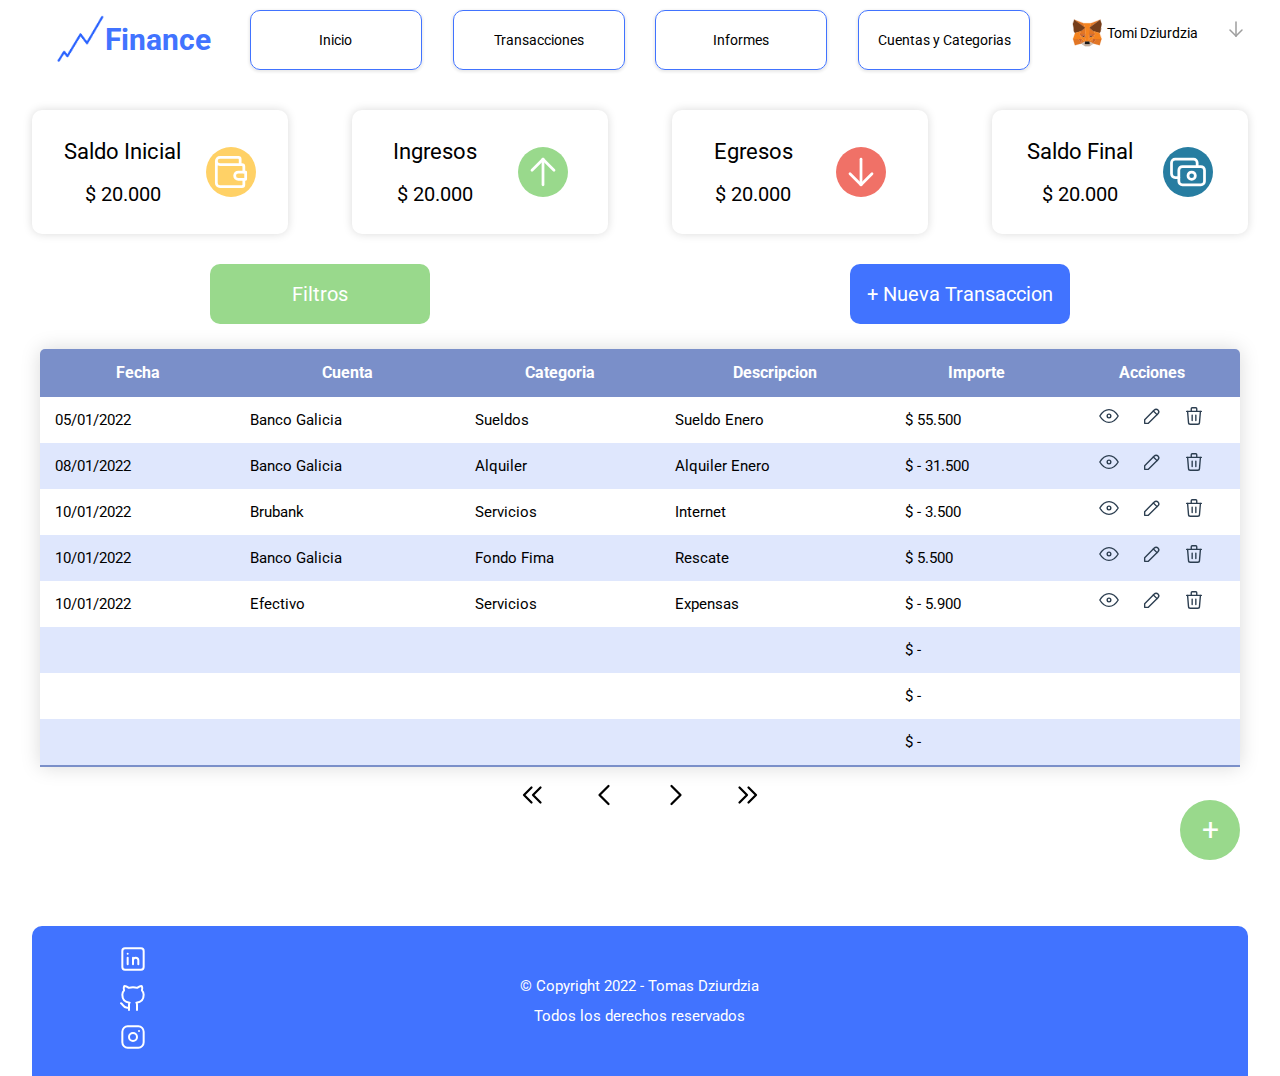
<file: views/transacciones.html>
<!DOCTYPE html>
<html lang="en">

<head>
    <meta charset="UTF-8">
    <meta http-equiv="X-UA-Compatible" content="IE=edge">
    <meta name="viewport" content="width=device-width, initial-scale=1.0">
    <title>Finance | Transacciones</title>
    <link rel="stylesheet" href="../css/style.css">
</head>

<body class="container">
    <!-- Header -->
    <header>
        <div class="header__container">
            <!-- Titulo -->
            <div class="header__title">
                <a href="../index.html">
                    <img src="../multimedia/favicon.png" alt="Logo principal de la marca">
                    <h1>Finance</h1>
                </a>
            </div>
            <!-- Fin Titulo -->
            <!-- Barra de Navegacion -->
            <div class="header__nav">
                <input type="checkbox" id="menu">
                <div class="div__label__menu">
                    <label for="menu">
                        <svg xmlns="http://www.w3.org/2000/svg" class="icon icon-tabler icon-tabler-menu-2" width="32"
                            height="32" viewBox="0 0 24 24" stroke-width="1.5" stroke="#ffffff" fill="none"
                            stroke-linecap="round" stroke-linejoin="round">
                            <path stroke="none" d="M0 0h24v24H0z" fill="none" />
                            <line x1="4" y1="6" x2="20" y2="6" />
                            <line x1="4" y1="12" x2="20" y2="12" />
                            <line x1="4" y1="18" x2="20" y2="18" />
                        </svg>
                    </label>

                    <div class="footer__redes--label">
                        <ul>
                            <li>
                                <a href="https://www.linkedin.com/in/tomas-dziurdzia-bb79b8179/" target="_blank">
                                    <svg xmlns="http://www.w3.org/2000/svg"
                                        class="icon icon-tabler icon-tabler-brand-linkedin" width="32" height="32"
                                        viewBox="0 0 24 24" stroke-width="1.5" stroke="#ffffff" fill="none"
                                        stroke-linecap="round" stroke-linejoin="round">
                                        <path stroke="none" d="M0 0h24v24H0z" fill="none" />
                                        <rect x="4" y="4" width="16" height="16" rx="2" />
                                        <line x1="8" y1="11" x2="8" y2="16" />
                                        <line x1="8" y1="8" x2="8" y2="8.01" />
                                        <line x1="12" y1="16" x2="12" y2="11" />
                                        <path d="M16 16v-3a2 2 0 0 0 -4 0" />
                                    </svg>
                                </a>
                            </li>
                            <li>
                                <a href="https://github.com/tomidziurdzia" target="_blank">
                                    <svg xmlns="http://www.w3.org/2000/svg"
                                        class="icon icon-tabler icon-tabler-brand-github" width="32" height="32"
                                        viewBox="0 0 24 24" stroke-width="1.5" stroke="#ffffff" fill="none"
                                        stroke-linecap="round" stroke-linejoin="round">
                                        <path stroke="none" d="M0 0h24v24H0z" fill="none" />
                                        <path
                                            d="M9 19c-4.3 1.4 -4.3 -2.5 -6 -3m12 5v-3.5c0 -1 .1 -1.4 -.5 -2c2.8 -.3 5.5 -1.4 5.5 -6a4.6 4.6 0 0 0 -1.3 -3.2a4.2 4.2 0 0 0 -.1 -3.2s-1.1 -.3 -3.5 1.3a12.3 12.3 0 0 0 -6.2 0c-2.4 -1.6 -3.5 -1.3 -3.5 -1.3a4.2 4.2 0 0 0 -.1 3.2a4.6 4.6 0 0 0 -1.3 3.2c0 4.6 2.7 5.7 5.5 6c-.6 .6 -.6 1.2 -.5 2v3.5" />
                                    </svg>
                                </a>
                            </li>
                            <li>
                                <a href="https://www.instagram.com/tomidziurdzia/" target="_blank">
                                    <svg xmlns="http://www.w3.org/2000/svg"
                                        class="icon icon-tabler icon-tabler-brand-instagram" width="32" height="32"
                                        viewBox="0 0 24 24" stroke-width="1.5" stroke="#ffffff" fill="none"
                                        stroke-linecap="round" stroke-linejoin="round">
                                        <path stroke="none" d="M0 0h24v24H0z" fill="none" />
                                        <rect x="4" y="4" width="16" height="16" rx="4" />
                                        <circle cx="12" cy="12" r="3" />
                                        <line x1="16.5" y1="7.5" x2="16.5" y2="7.501" />
                                    </svg>
                                </a>
                            </li>
                        </ul>
                    </div>
                </div>
                <ul class="header__ul">
                    <li><a href="../index.html">Inicio</a></li>
                    <li><a href="#inicio">Transacciones</a></li>
                    <li><a href="../views/informes.html">Informes</a></li>
                    <li><a href="../views/cuentas-categorias.html">Cuentas y Categorias</a></li>
                </ul>
            </div>
            <!-- Fin Barra de Navegacion -->
            <!-- Usuario -->
            <div class="header__user">
                <div class="user__name">
                    <img src="../multimedia/imagenes/imagen-usuario.svg" alt="Imagen del Usuario">
                    <p>Tomi Dziurdzia</p>
                </div>
                <div class="user__menu__icon">
                    <svg id="user__icono" xmlns="http://www.w3.org/2000/svg"
                        class="icon icon-tabler icon-tabler-arrow-down" width="24" height="24" viewBox="0 0 24 24"
                        stroke-width="1.5" stroke="#9e9e9e" fill="none" stroke-linecap="round" stroke-linejoin="round">
                        <path stroke="none" d="M0 0h24v24H0z" fill="none" />
                        <line x1="12" y1="5" x2="12" y2="19" />
                        <line x1="18" y1="13" x2="12" y2="19" />
                        <line x1="6" y1="13" x2="12" y2="19" />
                    </svg>
                </div>
                <div class="user__menu active" id="user__menu">
                    <ul>
                        <li class="user__item"><a href="#">Configuracion</a></li>
                        <li class="user__item"><a href="#">Privacidad</a></li>
                        <li class="user__item"><a href="./views/login.html">Salir</a></li>
                    </ul>
                </div>
            </div>
            <!-- Fin Usuario -->
        </div>
    </header>
    <!-- Fin Header -->
    <!-- Inicio Contenido Principal -->
    <main>
        <!-- Inicio Boxes con los saldos -->
        <section>
            <div class="box__container">
                <div class="box__card">
                    <div class="box__card__text">
                        <p class="box__card--name">Saldo Inicial</p>
                        <p class="box__card--number">$ 20.000</p>
                    </div>
                    <div class="box__card__icon inicial">
                        <svg xmlns="http://www.w3.org/2000/svg" class="icon icon-tabler icon-tabler-wallet" width="44"
                            height="44" viewBox="0 0 24 24" stroke-width="1.5" stroke="#ffffff" fill="none"
                            stroke-linecap="round" stroke-linejoin="round">
                            <path stroke="none" d="M0 0h24v24H0z" fill="none" />
                            <path
                                d="M17 8v-3a1 1 0 0 0 -1 -1h-10a2 2 0 0 0 0 4h12a1 1 0 0 1 1 1v3m0 4v3a1 1 0 0 1 -1 1h-12a2 2 0 0 1 -2 -2v-12" />
                            <path d="M20 12v4h-4a2 2 0 0 1 0 -4h4" />
                        </svg>
                    </div>
                </div>
                <div class="box__card">
                    <div class="box__card__text">
                        <p class="box__card--name">Ingresos</p>
                        <p class="box__card--number">$ 20.000</p>
                    </div>
                    <div class="box__card__icon ingresos">
                        <svg xmlns="http://www.w3.org/2000/svg" class="icon icon-tabler icon-tabler-arrow-up" width="44"
                            height="44" viewBox="0 0 24 24" stroke-width="1.5" stroke="#ffffff" fill="none"
                            stroke-linecap="round" stroke-linejoin="round">
                            <path stroke="none" d="M0 0h24v24H0z" fill="none" />
                            <line x1="12" y1="5" x2="12" y2="19" />
                            <line x1="18" y1="11" x2="12" y2="5" />
                            <line x1="6" y1="11" x2="12" y2="5" />
                        </svg>
                    </div>
                </div>
                <div class="box__card">
                    <div class="box__card__text">
                        <p class="box__card--name">Egresos</p>
                        <p class="box__card--number">$ 20.000</p>
                    </div>
                    <div class="box__card__icon egresos">
                        <svg xmlns="http://www.w3.org/2000/svg" class="icon icon-tabler icon-tabler-arrow-down"
                            width="44" height="44" viewBox="0 0 24 24" stroke-width="1.5" stroke="#ffffff" fill="none"
                            stroke-linecap="round" stroke-linejoin="round">
                            <path stroke="none" d="M0 0h24v24H0z" fill="none" />
                            <line x1="12" y1="5" x2="12" y2="19" />
                            <line x1="18" y1="13" x2="12" y2="19" />
                            <line x1="6" y1="13" x2="12" y2="19" />
                        </svg>
                    </div>
                </div>
                <div class="box__card">
                    <div class="box__card__text">
                        <p class="box__card--name">Saldo Final</p>
                        <p class="box__card--number">$ 20.000</p>
                    </div>
                    <div class="box__card__icon final">
                        <svg xmlns="http://www.w3.org/2000/svg" class="icon icon-tabler icon-tabler-cash" width="44"
                            height="44" viewBox="0 0 24 24" stroke-width="1.5" stroke="#ffffff" fill="none"
                            stroke-linecap="round" stroke-linejoin="round">
                            <path stroke="none" d="M0 0h24v24H0z" fill="none" />
                            <rect x="7" y="9" width="14" height="10" rx="2" />
                            <circle cx="14" cy="14" r="2" />
                            <path d="M17 9v-2a2 2 0 0 0 -2 -2h-10a2 2 0 0 0 -2 2v6a2 2 0 0 0 2 2h2" />
                        </svg>
                    </div>
                </div>
            </div>
        </section>
        <!-- Fin Boxes con los saldos -->
        <!-- Inicio Filtro y Nueva Transaccion Btn -->
        <div class="filtro-nueva__container">
            <div class="filtro__container">
                <a href="#">Filtros</a>
            </div>

            <div class="nueva__transaccion">
                <a href="#">+ Nueva Transaccion</a>
            </div>
        </div>
        <!-- Fin Filtro y Nueva Transaccion Btn -->
        <!-- Inicio Tabla -->
        <table class="table__container">
            <thead>
                <tr>
                    <th>Fecha</th>
                    <th>Cuenta</th>
                    <th>Categoria</th>
                    <th>Descripcion</th>
                    <th>Importe</th>
                    <th>Acciones</th>
                </tr>
            </thead>
            <tbody>
                <tr>
                    <td>05/01/2022</td>
                    <td>Banco Galicia</td>
                    <td>Sueldos</td>
                    <td>Sueldo Enero</td>
                    <td>$ 55.500</td>
                    <td class="buttons__table">
                        <a href=""><svg xmlns="http://www.w3.org/2000/svg" class="icon icon-tabler icon-tabler-eye"
                                width="44" height="44" viewBox="0 0 24 24" stroke-width="1.5" stroke="#2c3e50"
                                fill="none" stroke-linecap="round" stroke-linejoin="round">
                                <path stroke="none" d="M0 0h24v24H0z" fill="none" />
                                <circle cx="12" cy="12" r="2" />
                                <path
                                    d="M22 12c-2.667 4.667 -6 7 -10 7s-7.333 -2.333 -10 -7c2.667 -4.667 6 -7 10 -7s7.333 2.333 10 7" />
                            </svg></a>
                        <a href=""><svg xmlns="http://www.w3.org/2000/svg" class="icon icon-tabler icon-tabler-pencil"
                                width="44" height="44" viewBox="0 0 24 24" stroke-width="1.5" stroke="#2c3e50"
                                fill="none" stroke-linecap="round" stroke-linejoin="round">
                                <path stroke="none" d="M0 0h24v24H0z" fill="none" />
                                <path d="M4 20h4l10.5 -10.5a1.5 1.5 0 0 0 -4 -4l-10.5 10.5v4" />
                                <line x1="13.5" y1="6.5" x2="17.5" y2="10.5" />
                            </svg></a>
                        <a href=""><svg xmlns="http://www.w3.org/2000/svg" class="icon icon-tabler icon-tabler-trash"
                                width="44" height="44" viewBox="0 0 24 24" stroke-width="1.5" stroke="#2c3e50"
                                fill="none" stroke-linecap="round" stroke-linejoin="round">
                                <path stroke="none" d="M0 0h24v24H0z" fill="none" />
                                <line x1="4" y1="7" x2="20" y2="7" />
                                <line x1="10" y1="11" x2="10" y2="17" />
                                <line x1="14" y1="11" x2="14" y2="17" />
                                <path d="M5 7l1 12a2 2 0 0 0 2 2h8a2 2 0 0 0 2 -2l1 -12" />
                                <path d="M9 7v-3a1 1 0 0 1 1 -1h4a1 1 0 0 1 1 1v3" />
                            </svg></a>
                    </td>
                </tr>
                <tr>
                    <td>08/01/2022</td>
                    <td>Banco Galicia</td>
                    <td>Alquiler</td>
                    <td>Alquiler Enero</td>
                    <td>$ - 31.500</td>
                    <td class="buttons__table">
                        <a href=""><svg xmlns="http://www.w3.org/2000/svg" class="icon icon-tabler icon-tabler-eye"
                                width="44" height="44" viewBox="0 0 24 24" stroke-width="1.5" stroke="#2c3e50"
                                fill="none" stroke-linecap="round" stroke-linejoin="round">
                                <path stroke="none" d="M0 0h24v24H0z" fill="none" />
                                <circle cx="12" cy="12" r="2" />
                                <path
                                    d="M22 12c-2.667 4.667 -6 7 -10 7s-7.333 -2.333 -10 -7c2.667 -4.667 6 -7 10 -7s7.333 2.333 10 7" />
                            </svg></a>
                        <a href=""><svg xmlns="http://www.w3.org/2000/svg" class="icon icon-tabler icon-tabler-pencil"
                                width="44" height="44" viewBox="0 0 24 24" stroke-width="1.5" stroke="#2c3e50"
                                fill="none" stroke-linecap="round" stroke-linejoin="round">
                                <path stroke="none" d="M0 0h24v24H0z" fill="none" />
                                <path d="M4 20h4l10.5 -10.5a1.5 1.5 0 0 0 -4 -4l-10.5 10.5v4" />
                                <line x1="13.5" y1="6.5" x2="17.5" y2="10.5" />
                            </svg></a>
                        <a href=""><svg xmlns="http://www.w3.org/2000/svg" class="icon icon-tabler icon-tabler-trash"
                                width="44" height="44" viewBox="0 0 24 24" stroke-width="1.5" stroke="#2c3e50"
                                fill="none" stroke-linecap="round" stroke-linejoin="round">
                                <path stroke="none" d="M0 0h24v24H0z" fill="none" />
                                <line x1="4" y1="7" x2="20" y2="7" />
                                <line x1="10" y1="11" x2="10" y2="17" />
                                <line x1="14" y1="11" x2="14" y2="17" />
                                <path d="M5 7l1 12a2 2 0 0 0 2 2h8a2 2 0 0 0 2 -2l1 -12" />
                                <path d="M9 7v-3a1 1 0 0 1 1 -1h4a1 1 0 0 1 1 1v3" />
                            </svg></a>
                    </td>
                </tr>
                <tr>
                    <td>10/01/2022</td>
                    <td>Brubank</td>
                    <td>Servicios</td>
                    <td>Internet</td>
                    <td>$ - 3.500</td>
                    <td class="buttons__table">
                        <a href=""><svg xmlns="http://www.w3.org/2000/svg" class="icon icon-tabler icon-tabler-eye"
                                width="44" height="44" viewBox="0 0 24 24" stroke-width="1.5" stroke="#2c3e50"
                                fill="none" stroke-linecap="round" stroke-linejoin="round">
                                <path stroke="none" d="M0 0h24v24H0z" fill="none" />
                                <circle cx="12" cy="12" r="2" />
                                <path
                                    d="M22 12c-2.667 4.667 -6 7 -10 7s-7.333 -2.333 -10 -7c2.667 -4.667 6 -7 10 -7s7.333 2.333 10 7" />
                            </svg></a>
                        <a href=""><svg xmlns="http://www.w3.org/2000/svg" class="icon icon-tabler icon-tabler-pencil"
                                width="44" height="44" viewBox="0 0 24 24" stroke-width="1.5" stroke="#2c3e50"
                                fill="none" stroke-linecap="round" stroke-linejoin="round">
                                <path stroke="none" d="M0 0h24v24H0z" fill="none" />
                                <path d="M4 20h4l10.5 -10.5a1.5 1.5 0 0 0 -4 -4l-10.5 10.5v4" />
                                <line x1="13.5" y1="6.5" x2="17.5" y2="10.5" />
                            </svg></a>
                        <a href=""><svg xmlns="http://www.w3.org/2000/svg" class="icon icon-tabler icon-tabler-trash"
                                width="44" height="44" viewBox="0 0 24 24" stroke-width="1.5" stroke="#2c3e50"
                                fill="none" stroke-linecap="round" stroke-linejoin="round">
                                <path stroke="none" d="M0 0h24v24H0z" fill="none" />
                                <line x1="4" y1="7" x2="20" y2="7" />
                                <line x1="10" y1="11" x2="10" y2="17" />
                                <line x1="14" y1="11" x2="14" y2="17" />
                                <path d="M5 7l1 12a2 2 0 0 0 2 2h8a2 2 0 0 0 2 -2l1 -12" />
                                <path d="M9 7v-3a1 1 0 0 1 1 -1h4a1 1 0 0 1 1 1v3" />
                            </svg></a>
                    </td>
                </tr>
                <tr>
                    <td>10/01/2022</td>
                    <td>Banco Galicia</td>
                    <td>Fondo Fima</td>
                    <td>Rescate</td>
                    <td>$ 5.500</td>
                    <td class="buttons__table">
                        <a href=""><svg xmlns="http://www.w3.org/2000/svg" class="icon icon-tabler icon-tabler-eye"
                                width="44" height="44" viewBox="0 0 24 24" stroke-width="1.5" stroke="#2c3e50"
                                fill="none" stroke-linecap="round" stroke-linejoin="round">
                                <path stroke="none" d="M0 0h24v24H0z" fill="none" />
                                <circle cx="12" cy="12" r="2" />
                                <path
                                    d="M22 12c-2.667 4.667 -6 7 -10 7s-7.333 -2.333 -10 -7c2.667 -4.667 6 -7 10 -7s7.333 2.333 10 7" />
                            </svg></a>
                        <a href=""><svg xmlns="http://www.w3.org/2000/svg" class="icon icon-tabler icon-tabler-pencil"
                                width="44" height="44" viewBox="0 0 24 24" stroke-width="1.5" stroke="#2c3e50"
                                fill="none" stroke-linecap="round" stroke-linejoin="round">
                                <path stroke="none" d="M0 0h24v24H0z" fill="none" />
                                <path d="M4 20h4l10.5 -10.5a1.5 1.5 0 0 0 -4 -4l-10.5 10.5v4" />
                                <line x1="13.5" y1="6.5" x2="17.5" y2="10.5" />
                            </svg></a>
                        <a href=""><svg xmlns="http://www.w3.org/2000/svg" class="icon icon-tabler icon-tabler-trash"
                                width="44" height="44" viewBox="0 0 24 24" stroke-width="1.5" stroke="#2c3e50"
                                fill="none" stroke-linecap="round" stroke-linejoin="round">
                                <path stroke="none" d="M0 0h24v24H0z" fill="none" />
                                <line x1="4" y1="7" x2="20" y2="7" />
                                <line x1="10" y1="11" x2="10" y2="17" />
                                <line x1="14" y1="11" x2="14" y2="17" />
                                <path d="M5 7l1 12a2 2 0 0 0 2 2h8a2 2 0 0 0 2 -2l1 -12" />
                                <path d="M9 7v-3a1 1 0 0 1 1 -1h4a1 1 0 0 1 1 1v3" />
                            </svg></a>
                    </td>
                </tr>
                <tr>
                    <td>10/01/2022</td>
                    <td>Efectivo</td>
                    <td>Servicios</td>
                    <td>Expensas</td>
                    <td>$ - 5.900</td>
                    <td class="buttons__table">
                        <a href=""><svg xmlns="http://www.w3.org/2000/svg" class="icon icon-tabler icon-tabler-eye"
                                width="44" height="44" viewBox="0 0 24 24" stroke-width="1.5" stroke="#2c3e50"
                                fill="none" stroke-linecap="round" stroke-linejoin="round">
                                <path stroke="none" d="M0 0h24v24H0z" fill="none" />
                                <circle cx="12" cy="12" r="2" />
                                <path
                                    d="M22 12c-2.667 4.667 -6 7 -10 7s-7.333 -2.333 -10 -7c2.667 -4.667 6 -7 10 -7s7.333 2.333 10 7" />
                            </svg></a>
                        <a href=""><svg xmlns="http://www.w3.org/2000/svg" class="icon icon-tabler icon-tabler-pencil"
                                width="44" height="44" viewBox="0 0 24 24" stroke-width="1.5" stroke="#2c3e50"
                                fill="none" stroke-linecap="round" stroke-linejoin="round">
                                <path stroke="none" d="M0 0h24v24H0z" fill="none" />
                                <path d="M4 20h4l10.5 -10.5a1.5 1.5 0 0 0 -4 -4l-10.5 10.5v4" />
                                <line x1="13.5" y1="6.5" x2="17.5" y2="10.5" />
                            </svg></a>
                        <a href=""><svg xmlns="http://www.w3.org/2000/svg" class="icon icon-tabler icon-tabler-trash"
                                width="44" height="44" viewBox="0 0 24 24" stroke-width="1.5" stroke="#2c3e50"
                                fill="none" stroke-linecap="round" stroke-linejoin="round">
                                <path stroke="none" d="M0 0h24v24H0z" fill="none" />
                                <line x1="4" y1="7" x2="20" y2="7" />
                                <line x1="10" y1="11" x2="10" y2="17" />
                                <line x1="14" y1="11" x2="14" y2="17" />
                                <path d="M5 7l1 12a2 2 0 0 0 2 2h8a2 2 0 0 0 2 -2l1 -12" />
                                <path d="M9 7v-3a1 1 0 0 1 1 -1h4a1 1 0 0 1 1 1v3" />
                            </svg></a>
                    </td>
                </tr>
                <tr>
                    <td></td>
                    <td></td>
                    <td></td>
                    <td></td>
                    <td>$ -</td>
                    <td></td>
                </tr>
                <tr>
                    <td></td>
                    <td></td>
                    <td></td>
                    <td></td>
                    <td>$ -</td>
                    <td></td>
                </tr>
                <tr>
                    <td></td>
                    <td></td>
                    <td></td>
                    <td></td>
                    <td>$ -</td>
                    <td></td>
                </tr>
            </tbody>
        </table>
        <!-- Fin Tabla -->
        <!-- Inicio Paginacion -->
        <div class="table__pags">
            <a href="#">
                <svg xmlns="http://www.w3.org/2000/svg" class="icon icon-tabler icon-tabler-chevrons-left" width="36"
                    height="36" viewBox="0 0 24 24" stroke-width="1.5" stroke="#000000" fill="none"
                    stroke-linecap="round" stroke-linejoin="round">
                    <path stroke="none" d="M0 0h24v24H0z" fill="none" />
                    <polyline points="11 7 6 12 11 17" />
                    <polyline points="17 7 12 12 17 17" />
                </svg></a>
            <a href="#">
                <svg xmlns="http://www.w3.org/2000/svg" class="icon icon-tabler icon-tabler-chevron-left" width="36"
                    height="36" viewBox="0 0 24 24" stroke-width="1.5" stroke="#000000" fill="none"
                    stroke-linecap="round" stroke-linejoin="round">
                    <path stroke="none" d="M0 0h24v24H0z" fill="none" />
                    <polyline points="15 6 9 12 15 18" />
                </svg></a>
            <a href="#">
                <svg xmlns="http://www.w3.org/2000/svg" class="icon icon-tabler icon-tabler-chevron-right" width="36"
                    height="36" viewBox="0 0 24 24" stroke-width="1.5" stroke="#000000" fill="none"
                    stroke-linecap="round" stroke-linejoin="round">
                    <path stroke="none" d="M0 0h24v24H0z" fill="none" />
                    <polyline points="9 6 15 12 9 18" />
                </svg></a>
            <a href="#">
                <svg xmlns="http://www.w3.org/2000/svg" class="icon icon-tabler icon-tabler-chevrons-right" width="36"
                    height="36" viewBox="0 0 24 24" stroke-width="1.5" stroke="#000000" fill="none"
                    stroke-linecap="round" stroke-linejoin="round">
                    <path stroke="none" d="M0 0h24v24H0z" fill="none" />
                    <polyline points="7 7 12 12 7 17" />
                    <polyline points="13 7 18 12 13 17" />
                </svg></a>
        </div>
        <!-- Fin Paginacion -->
        <!-- Inicio Footer -->
        <footer class="footer__container">
            <div class="footer__redes">
                <ul>
                    <li>
                        <a href="https://www.linkedin.com/in/tomas-dziurdzia-bb79b8179/" target="_blank">
                            <svg xmlns="http://www.w3.org/2000/svg" class="icon icon-tabler icon-tabler-brand-linkedin"
                                width="32" height="32" viewBox="0 0 24 24" stroke-width="1.5" stroke="#ffffff"
                                fill="none" stroke-linecap="round" stroke-linejoin="round">
                                <path stroke="none" d="M0 0h24v24H0z" fill="none" />
                                <rect x="4" y="4" width="16" height="16" rx="2" />
                                <line x1="8" y1="11" x2="8" y2="16" />
                                <line x1="8" y1="8" x2="8" y2="8.01" />
                                <line x1="12" y1="16" x2="12" y2="11" />
                                <path d="M16 16v-3a2 2 0 0 0 -4 0" />
                            </svg>
                        </a>
                    </li>
                    <li>
                        <a href="https://github.com/tomidziurdzia" target="_blank">
                            <svg xmlns="http://www.w3.org/2000/svg" class="icon icon-tabler icon-tabler-brand-github"
                                width="32" height="32" viewBox="0 0 24 24" stroke-width="1.5" stroke="#ffffff"
                                fill="none" stroke-linecap="round" stroke-linejoin="round">
                                <path stroke="none" d="M0 0h24v24H0z" fill="none" />
                                <path
                                    d="M9 19c-4.3 1.4 -4.3 -2.5 -6 -3m12 5v-3.5c0 -1 .1 -1.4 -.5 -2c2.8 -.3 5.5 -1.4 5.5 -6a4.6 4.6 0 0 0 -1.3 -3.2a4.2 4.2 0 0 0 -.1 -3.2s-1.1 -.3 -3.5 1.3a12.3 12.3 0 0 0 -6.2 0c-2.4 -1.6 -3.5 -1.3 -3.5 -1.3a4.2 4.2 0 0 0 -.1 3.2a4.6 4.6 0 0 0 -1.3 3.2c0 4.6 2.7 5.7 5.5 6c-.6 .6 -.6 1.2 -.5 2v3.5" />
                            </svg>
                        </a>
                    </li>
                    <li>
                        <a href="https://www.instagram.com/tomidziurdzia/" target="_blank">
                            <svg xmlns="http://www.w3.org/2000/svg" class="icon icon-tabler icon-tabler-brand-instagram"
                                width="32" height="32" viewBox="0 0 24 24" stroke-width="1.5" stroke="#ffffff"
                                fill="none" stroke-linecap="round" stroke-linejoin="round">
                                <path stroke="none" d="M0 0h24v24H0z" fill="none" />
                                <rect x="4" y="4" width="16" height="16" rx="4" />
                                <circle cx="12" cy="12" r="3" />
                                <line x1="16.5" y1="7.5" x2="16.5" y2="7.501" />
                            </svg>
                        </a>
                    </li>
                </ul>
            </div>
            <div class="footer__datos">
                <p>&copy; Copyright 2022 - Tomas Dziurdzia</p>
                <p>Todos los derechos reservados</p>
            </div>
    </main>
    <!-- Barra de navegacion -->
    <div class="footer__nav">
        <ul>
            <li><a href="../index.html">Inicio</a></li>
            <li><a href="#inicio">Transacciones</a></li>
            <li><a href="./informes.html">Informes</a></li>
            <li><a href="./cuentas-categorias.html">Cuentas y Categorias</a></li>
        </ul>
    </div>
    </footer>
    <!-- Fin Footer -->
    <a href="#" class="boton__mas container">+</a>
    <script src="../js/app.js"></script>
</body>

</html>
</file>
<file: css/style.css>
@import url("https://fonts.googleapis.com/css2?family=Roboto:wght@100;400;700&display=swap");

:root {
  --blanco: #ffffff;
  --red: #f07167;
  --green: #99d98c;
  --blue: #4173ff;
  --yellow: #ffd166;
  --gray: #ebebeb;
  --primary-color: #4173ff;
  --container: 150rem;
}

* {
  margin: 0;
  padding: 0;
  box-sizing: border-box;
}
html {
  font-size: 62.5%;
  font-family: "Roboto", sans-serif;
  line-height: 2;
  margin: 0;
}

a {
  text-decoration: none;
  color: black;
}

li {
  list-style: none;
}

body {
  max-width: var(--container);
  margin: auto;
  position: relative;
  padding-bottom: 15rem;
  min-height: 100vh;
}

/* Inicio Header */
.header__container {
  width: 95%;
  margin: 1rem auto;
  background-color: var(--blanco);
  height: auto;
  display: grid;
  grid-template-columns: 2fr 8fr 2fr;
}

/* Inicio Title */
.header__title a {
  display: flex;
  width: 100%;
  height: 100%;
  justify-content: center;
  align-items: center;
}

.header__title a img {
  width: 5rem;
  height: 5rem;
}

.header__title a h1 {
  display: inline-block;
  font-size: 3rem;
  color: var(--primary-color);
}
/* Fin Title */
/* Inicio Nav */
.header__nav {
  width: 100%;
}

.header__ul {
  height: 100%;
  display: flex;
  justify-content: space-evenly;
  align-items: center;
}

.header__ul li {
  width: 100%;
  height: 100%;
  display: flex;
  align-items: center;
  justify-content: center;
  text-align: center;
}

.header__ul li a {
  display: flex;
  align-items: center;
  justify-content: center;
  width: 85%;
  height: 100%;
  border: 1px solid var(--blue);
  padding: 8px 16px;
  font-size: 1.4rem;
  border-radius: 10px;
  transition: 0.3s;
  box-shadow: 0px 1px 3px 1px rgba(0, 0, 0, 0.09);
}

.header__ul li a:hover {
  background-color: var(--blue);
  color: #ffffff;
  font-size: 1.6rem;
}

.header__nav input {
  display: none;
}

.header__nav label {
  display: none;
}

/* Fin Nav */

/* Inicio User */
.header__user {
  width: 100%;
  display: grid;
  grid-template-columns: 11fr 1fr;
}

.user__name {
  display: flex;
  align-items: center;
  font-size: 1.4rem;
  justify-content: center;
}

.user__name img {
  width: 3rem;
  margin-right: 0.5rem;
}

.div__label__user {
  display: flex;
  align-items: center;
}

.header__user input {
  display: none;
}

.user__menu__icon {
  position: relative;
  margin: auto 0;
}

.user__menu__icon svg {
  cursor: pointer;
}

.user__menu ul {
  background-color: var(--blue);
  width: 100%;
  max-width: 22rem;
  position: absolute;
  top: 6rem;
  right: 3rem;
  border-radius: 10px;
}

.user__item a {
  color: var(--blanco);
  display: block;
  height: 6rem;
  font-size: 1.5rem;
  cursor: pointer;
  border-bottom: 1px solid var(--blanco);
  padding: 1rem 2rem;
}

.user__item a:hover {
  font-size: 1.7rem;
}
.active {
  transform: translateY(-500px);
}

/* Fin User */

/* Inicio Boxes con los Saldos */
.box__container {
  display: grid;
  grid-template-columns: repeat(4, 1fr);
  justify-items: center;
}

.box__card {
  display: flex;
  justify-content: space-around;
  align-items: center;
  width: 80%;
  margin: 3rem 0;
  padding: 2rem 2rem;
  border-radius: 10px;
  border: 1px transparent;
  box-shadow: 0px 0px 10px rgba(0, 0, 0, 0.15);
}

.box__card__text {
  text-align: center;
}

.box__card--name {
  font-size: 2.2rem;
}

.box__card--number {
  font-size: 2rem;
}

.box__card__icon {
  display: flex;
  justify-content: center;
  align-items: center;
  width: 50px;
  height: 50px;
  border-radius: 50px;
}

.inicial {
  background-color: var(--yellow);
}

.ingresos {
  background-color: var(--green);
}

.egresos {
  background-color: var(--red);
}

.final {
  background-color: #277da1;
}

/* Fin Boxes con los Saldos */

/* Inicio Filtro Fecha */

.filter__container {
  display: flex;
  width: 100%;
  justify-content: center;
}

.filter__input {
  width: 30rem;
  height: 6rem;
  font-family: "Roboto";
  font-size: 2rem;
  padding: 1.5rem 2rem;
  border-radius: 10px;
  border: 1px transparent;
  box-shadow: 0px 0px 10px rgba(0, 0, 0, 0.15);
}

/* Fin Filtro Fecha */
/* Inicio Informe de Cuentas */
.account__container {
  display: flex;
  flex-direction: column;
  background-color: #e2e2e2;
  width: 95%;
  height: auto;
  margin: 2rem auto;
  padding: 0 2rem 2rem 2rem;
  border-radius: 10px;
  border: 1px transparent;
  box-shadow: 0 0 20px rgba(0, 0, 0, 0.15);
}

.account__title h2 {
  text-align: center;
  font-size: 3rem;
  font-weight: normal;
}

.account__boxes {
  display: grid;
  grid-template-columns: repeat(4, 1fr);
  grid-template-rows: repeat(2, 1fr);
  gap: 2rem;
}

.account__card {
  width: 100%;
  height: 13rem;
  display: flex;
  flex-direction: column;
  align-items: center;
  justify-content: center;
  text-align: center;
  background-color: var(--blanco);
  border-radius: 10px;
  border: 1px transparent;
  padding: 1rem;
  box-shadow: 0px 0px 15px 3px rgba(0, 0, 0, 0.1);
}

.account__name {
  font-size: 2.2rem;
  line-height: 1;
}

.account__number {
  font-size: 2rem;
}

.account__aclaration {
  font-size: 1.1rem;
}

/* Fin Informe de Cuentas */

/* Inicio Graficos */

.graficos__container {
  width: 95%;
  height: auto;
  display: flex;
  margin: 2rem auto;
  padding: 2rem;
  justify-content: space-evenly;
  border: 1px transparent;
  box-shadow: 0px 0px 15px 3px rgba(0, 0, 0, 0.1);
  border-radius: 10px;
}

.grafico__texto {
  font-size: 2rem;
  text-align: center;
  border-bottom: 1px solid #e2e2e2;
}

.grafico__ingreso,
.grafico__egreso {
  padding: 1rem;
  width: 100%;
  display: flex;
  align-items: center;
}

.grafico__circulo {
  width: 250px;
  height: 250px;
  display: flex;
  border-radius: 50%;
  margin-right: 1rem;
}

.grafico__circulo.ingreso {
  background: conic-gradient(
    #f07167 15%,
    #99d98c 15% 23%,
    #277da1 23% 46%,
    #ffd166 46% 80%,
    orange 80%
  );
}

@keyframes aparecer {
  20% {
    opacity: 0.2;
  }
  100% {
    opacity: 1;
  }
}
.grafico__circulo:hover {
  transition: 2s;
  transform: rotate(360deg);
  animation-duration: 2s;
  animation-name: aparecer;
}

.grafico__color.ventas {
  background-color: #f07167;
}

.grafico__color.dif-cot {
  background-color: #99d98c;
}

.grafico__color.int-gan {
  background-color: #277da1;
}

.grafico__color.alquileres {
  background-color: #ffd166;
}

.grafico__color.otras-ventas {
  background-color: orange;
}

.grafico__circulo.egreso {
  background: conic-gradient(
    #f07167 40%,
    #99d98c 40% 70%,
    #277da1 70% 80%,
    #ffd166 80% 95%,
    orange 95%
  );
}

.grafico__color.sueldos {
  background-color: #f07167;
}

.grafico__color.combustible {
  background-color: #99d98c;
}

.grafico__color.int-perd {
  background-color: #277da1;
}

.grafico__color.int-ban {
  background-color: #ffd166;
}

.grafico__color.servicios {
  background-color: orange;
}

.grafico__lista {
  display: flex;
  flex-direction: column;
  justify-content: center;
}

.grafico__lista--detalle {
  display: flex;
  flex-direction: row;
  align-items: center;
}

.grafico__texto-lista {
  font-size: 1.2rem;
  margin-left: 0.5rem;
}

.grafico__color {
  width: 1.5rem;
  height: 1.5rem;
}

/* Fin Graficos */

/* Inicio Footer */
.footer__container {
  width: 95%;
  height: 15rem;
  margin: 0 auto;
  display: grid;
  grid-template-columns: 2fr 8fr 2fr;
  background-color: var(--blue);
  border-top-right-radius: 10px;
  border-top-left-radius: 10px;
  position: absolute;
  bottom: 0;
  right: 0;
  left: 0;
}

.footer__redes,
.footer__datos,
.footer__nav {
  display: flex;
  flex-direction: column;
  align-items: center;
  justify-content: center;
}

.footer__datos p {
  color: var(--blanco);
  font-size: 1.5rem;
}

.footer__nav a {
  color: var(--blanco);
  font-size: 1.2rem;
}

.footer__redes--label {
  display: none;
}

.boton__mas {
  position: fixed;
  width: 60px;
  height: 60px;
  bottom: 40px;
  right: 40px;
  background-color: var(--green);
  color: var(--blanco);
  border-radius: 50px;
  text-align: center;
  font-size: 30px;
  z-index: 100;
}

/* Hoja Transacciones */
/* Inicio Filtro y Nueva Transaccion Btn */
.filtro-nueva__container {
  display: grid;
  grid-template-columns: repeat(2, 1fr);
  justify-items: center;
}

.filtro__container,
.nueva__transaccion {
  width: 22rem;
  height: 6rem;
  font-size: 2rem;
}

.filtro__container a,
.nueva__transaccion a {
  display: flex;
  align-items: center;
  justify-content: center;
  width: 100%;
  height: 100%;
  border-radius: 10px;
  padding: 1rem 0rem;
  color: var(--blanco);
}

.filtro__container a {
  background-color: var(--green);
}

.nueva__transaccion a {
  background-color: var(--blue);
}
/* Fin Filtro y Nueva Transaccion Btn */
/* Inicio Tabla */
.table__container {
  border-collapse: collapse;
  margin: 2.5rem auto 1rem auto;
  font-size: 1.5rem;
  min-width: 120rem;
  border: 1px transparent;
  border-radius: 5px 5px 0 0;
  box-shadow: 0 0 20px rgba(0, 0, 0, 0.15);
  overflow: hidden;
}

.table__container thead tr {
  background-color: #7a8fc9;
  color: var(--blanco);
  text-align: center;
  font-weight: bold;
  font-size: 1.6rem;
}

.table__container th,
.table__container td {
  padding: 0.8rem 1.5rem;
}

.table__container tbody tr:nth-of-type(even) {
  background-color: #dfe7fd;
}

.table__container tbody tr:last-of-type {
  border-bottom: 2px solid #7a8fc9;
}

.buttons__table {
  display: flex;
  align-items: center;
  justify-content: space-evenly;
}

.buttons__table a {
  width: 2.2rem;
  height: 2.2rem;
}

.buttons__table a svg {
  width: 2.2rem;
  height: 2.2rem;
}

.table__pags {
  display: flex;
  width: 25%;
  margin: auto;
  justify-content: space-evenly;
  align-items: center;
  margin-bottom: 1rem;
}

.table__pags p {
  padding: 0.8rem 1.2rem;
  font-size: 1.5rem;
  border-radius: 10px;
  background-color: #7a8fc9;
  color: var(--blanco);
}

/* Fin Tabla */
/* Inicio Informes */
.informe__container {
  margin: 3rem auto;
  display: grid;
  grid-template-columns: repeat(2, 1fr);
}

.informe__ingresos,
.informe__egresos {
  width: 90%;
  height: auto;
  margin: 0 auto;
  display: flex;
  flex-direction: column;
  padding: 2rem;
  border-radius: 10px;
  box-shadow: 0 0 20px rgba(0, 0, 0, 0.15);
}

.informe__title {
  text-align: center;
  border-bottom: 2px solid var(--gray);
}
.informe__title h2 {
  font-size: 2.5rem;
  font-weight: bold;
}

.informe__boxes {
  display: grid;
  grid-template-columns: repeat(2, 1fr);
  gap: 1rem;
  justify-items: center;
  margin-top: 2rem;
}

.informe__card {
  width: 90%;
  padding: 2rem;
  display: flex;
  flex-direction: column;
  justify-content: center;
  align-items: center;
  border-radius: 10px;
  border: 1px transparent;
  box-shadow: 0px 0px 15px 3px rgba(0, 0, 0, 0.1);
}
.informe__name {
  font-size: 2rem;
}
.informe__number {
  font-size: 1.5rem;
}
/* Fin Informes */
/* Inicio Cuentas y Categorias */
.botones__cuentasYCategorias {
  display: grid;
  grid-template-columns: repeat(2, 1fr);
  width: 90%;
  height: auto;
  margin: auto;
  justify-items: center;
}

.boton__nueva--cuenta {
  background-color: var(--green);
  border-radius: 10px;
}
.boton__nueva--categoria {
  background-color: var(--blue);
  border-radius: 10px;
}
.boton__nueva--cuenta a,
.boton__nueva--categoria a {
  width: 100%;
  display: block;
  text-align: center;
  font-size: 2rem;
  padding: 1rem 5rem;
  color: var(--blanco);
}

.tables__container {
  max-width: 140rem;
  margin: 2rem auto;
  display: grid;
  grid-template-columns: repeat(2, 1fr);
  gap: 2rem;
  width: 90%;
}
.table__container__cuenta,
.table__container__categoria {
  border-collapse: collapse;
  font-size: 1.5rem;
  border: 1px transparent;
  border-radius: 5px 5px 0 0;
  box-shadow: 0 0 20px rgba(0, 0, 0, 0.15);
  overflow: hidden;
}
.table__container__cuenta thead tr,
.table__container__categoria thead tr {
  background-color: #7a8fc9;
  color: #ffffff;
  text-align: center;
  font-weight: bold;
  font-size: 1.6rem;
}

.table__container__cuenta,
.table__container__categoria {
  height: 0rem;
}

.table__container__cuenta th,
.table__container__cuenta td,
.table__container__categoria td,
.table__container__categoria th {
  padding: 0.8rem 1.2rem;
}
.table__container__cuenta tbody tr,
.table__container__categoria tbody tr {
  border-bottom: 1px solid #dddddd;
}

.table__container__cuenta tbody tr:nth-of-type(even),
.table__container__categoria tbody tr:nth-of-type(even) {
  background-color: #dfe7fd;
}

.table__container__cuenta tbody tr:last-of-type,
.table__container__categoria tbody tr:last-of-type {
  border-bottom: 2px solid #7a8fc9;
}

.cuenta__title,
.categoria__title {
  display: none;
}

/* Inicio Login */
.login__header {
  font-size: 2.5rem;
  text-align: center;
  margin: 3rem auto;
}

.login__grid {
  width: 70%;
  display: grid;
  grid-template-columns: repeat(2, 1fr);
  margin: 0 auto;
  justify-items: center;
}

.login__grafico {
  text-align: center;
  font-size: 2rem;
  width: 80%;
  height: 50rem;
}
.login__img {
  width: 30rem;
}

.login__container {
  width: 80%;
  padding: 2rem;
  border-radius: 10px;
  border: 1px transparent;
  box-shadow: 0px 0px 15px 3px rgba(0, 0, 0, 0.1);
}

.login__form {
  width: 90%;
  margin: auto;
}

.login__input {
  padding: 1rem 3rem 1rem 1rem;
  display: block;
  width: 80%;
  margin: 2rem auto;
}
.login__check {
  text-align: center;
  margin-bottom: 2rem;
}

.login__button {
  display: block;
  width: 70%;
  margin: auto;
  text-align: center;
  padding: 1rem 2rem;
  background-color: var(--primary-color);
  color: var(--blanco);
  font-size: 1.5rem;
  border-radius: 10px;
  border: 1px transparent;
  box-shadow: 0px 0px 15px 3px rgba(0, 0, 0, 0.1);
  margin-bottom: 1rem;
}
.login__question {
  text-align: center;
  display: block;
  margin: auto;
  margin-bottom: 2rem;
}

.login__or {
  text-align: center;
  width: 100%;
  border-bottom: 2px solid #e2e2e2;
}

.login__redes {
  margin: 2rem 0;
  display: block;
  text-align: center;
}

.login__redes button {
  width: 12rem;
  padding: 1rem 1rem;
  background-color: rgb(219, 68, 55);
  color: white;
  font-size: 2rem;
  border-radius: 10px;
  border: 1px transparent;
  box-shadow: 0px 0px 15px 3px rgba(0, 0, 0, 0.1);
}

.login__google {
  margin: auto;
  display: flex;
  justify-content: center;
  align-items: center;
}

.login__google svg {
  margin-right: 0.5rem;
}

/* FORMULARIO CUENTA MODAL */
.modal-form__cuenta,
.modal-form__categoria {
  position: fixed;
  top: 0;
  left: 0;
  right: 0;
  bottom: 0;
  background-color: #e2e2e2bd;
  display: flex;
  opacity: 0;
  pointer-events: none;
  transition: opacity 0.4s;
}

.modal-form--show {
  opacity: 1;
  pointer-events: unset;
  transition: opacity 0.4s;
}

.cuenta__container,
.categoria__container {
  margin: auto;
  width: 90%;
  max-width: 600px;
  max-height: 90%;
  background-color: var(--blanco);
  border-radius: 10px;
  padding: 3rem;
  line-height: 1.5;
}

.modal-form__title {
  text-align: center;
  font-size: 2.5rem;
}

.modal-form__form-cuenta,
.modal-form__form-categoria {
  display: flex;
  flex-direction: column;
  align-items: center;
}

.modal-form__label--nombre-cuenta,
.modal-form__label--nombre-categoria,
.modal-form__label--moneda {
  font-size: 2rem;
  display: block;
  margin-top: 1rem;
}

.modal-form__input,
.modal-form__select {
  font-size: 1.5rem;
  display: block;
  width: 25rem;
  padding: 0.5rem 1rem 0.5rem 0;
}

.cripto__p {
  width: 25rem;
  margin: 1rem 0;
  font-size: 1.2rem;
}

.form__cuenta__botones,
.form__categoria__botones {
  display: flex;
  justify-content: space-evenly;
  width: 70%;
}

.modal-form__crear,
.modal-form__cerrar {
  margin: 3rem 0;
  width: 16rem;
  padding: 0.5rem 1rem;
  text-align: center;
  font-size: 1.5rem;
  color: var(--blanco);
  border-radius: 10px;
  border: 1px solid;
  transition: background-color 0.3s;
}

.modal-form__crear {
  background-color: var(--green);
}
.modal-form__cerrar {
  background-color: var(--red);
}

.modal-form__crear:hover {
  color: var(--green);
  background-color: var(--blanco);
}
.modal-form__cerrar:hover {
  color: var(--red);
  background-color: var(--blanco);
}

/* INICIO @media only screen and (max-width: 480px) */
@media only screen and (max-width: 480px) {
  .header__container {
    display: grid;
    grid-template-columns: 8fr 6fr;
  }
  .user__name {
    margin: 0;
    justify-content: flex-end;
  }
  .user__name p {
    display: none;
  }
  .header__user {
    grid-template-columns: repeat(2, 1fr);
  }

  .user__menu ul {
    max-width: none;
    width: 90%;
    right: 0;
    left: 0;
    margin: 0 auto;
  }

  .box__container {
    grid-template-columns: 1fr;
  }
  .box__card {
    margin: 1rem;
  }
  .filter__container {
    width: 65%;
    margin: 0 auto;
  }
  .filter__input {
    font-size: 1rem;
    margin-top: 1rem;
  }
  .account__container {
    width: 90%;
  }
  .account__boxes {
    grid-template-columns: 1fr;
  }
  .grafico__ingreso,
  .grafico__egreso {
    flex-direction: column;
  }
  .grafico__ingreso {
    margin-bottom: 4rem;
  }
  .grafico__circulo {
    margin: 0;
  }

  .informe__container {
    grid-template-columns: 1fr;
    margin-bottom: 8rem;
    gap: 2rem;
  }

  .informe__boxes {
    grid-template-columns: 1fr;
  }
  .table__container__cuenta .buttons__table,
  .table__container__categoria .buttons__table {
    flex-direction: column;
  }
  .login__header {
    font-size: 2rem;
    line-height: 1.5;
  }
  .login__grid {
    grid-template-columns: 1fr;
    width: 90%;
  }
  .login__container {
    width: 100%;
    padding: 0;
  }
  .login__grafico {
    display: none;
  }
  .modal-form__crear,
  .modal-form__cerrar {
    display: flex;
    align-items: center;
    justify-content: center;
    font-size: 1.2rem;
    width: 40%;
  }
}
/* FIN @media only screen and (max-width: 480px) */

/* INICIO @media only screen and (max-width: 768px) */
@media only screen and (max-width: 768px) {
  body {
    padding-bottom: 1rem;
  }
  .header__nav {
    position: fixed;
    bottom: 6rem;
    right: 0;
    left: 0;
  }
  .div__label__menu {
    position: fixed;
    bottom: 0;
    width: 100%;
    height: 5rem;
    background-color: var(--primary-color);
    z-index: 10;
  }

  .header__ul {
    display: none;
  }

  .header__nav input:checked ~ ul {
    display: block;
    max-width: 100%;
    margin: auto;
  }
  .header__nav input:checked ~ ul li {
    display: flex;
  }
  .header__nav label {
    display: block;
    position: fixed;
    bottom: 0px;
    right: 5px;
  }

  .header__ul li {
    display: block;
    margin: 0.5rem 0;
  }

  .header__ul li a {
    background-color: var(--blue);
    color: white;
  }

  .graficos__container {
    flex-direction: column;
    margin-bottom: 7rem;
  }
  .footer__container {
    display: none;
  }

  .footer__redes--label {
    display: block;
    width: 15rem;
  }
  .footer__redes--label ul {
    display: flex;
    justify-content: space-evenly;
    align-items: center;
    width: 100%;
    height: 5rem;
  }
  .boton__mas {
    width: 45px;
    height: 45px;
    font-size: 24px;
    bottom: 20px;
    right: 42%;
  }
  .filtro-nueva__container {
    grid-template-columns: 1fr;
    margin-bottom: 1rem;
  }
  .filtro__container {
    width: 40%;
  }
  .nueva__transaccion {
    display: none;
  }
  .boton__nueva--categoria a,
  .boton__nueva--cuenta a {
    padding: 1rem;
    font-size: 1.8rem;
  }

  .tables__container {
    display: flex;
    flex-direction: column;
    width: 95%;
  }
  .table__container__cuenta tbody tr td,
  .table__container__categoria tbody tr td {
    padding: 0.5rem 0;
    text-align: center;
  }
  .table__container__cuenta,
  .table__container__categoria {
    margin-bottom: 5rem;
  }
  .table__container .buttons__table {
    justify-content: flex-start;
  }
}

/* FIN @media only screen and (max-width: 768px) */

/* INICIO @media only screen and (min-width: 481px) and (max-width: 768px) */
@media only screen and (min-width: 481px) and (max-width: 768px) {
  .header__container {
    display: grid;
    grid-template-columns: 8fr 4fr;
  }
  .header__title a {
    justify-content: flex-start;
  }
  .box__container {
    grid-template-columns: repeat(2, 1fr);
    grid-template-rows: repeat(2, 1fr);
  }
  .box__card:nth-child(2) {
    grid-area: 2 / 1 / 3 / 2;
  }

  .box__card:nth-child(3) {
    grid-area: 2 / 2 / 3 / 3;
  }

  .box__card:nth-child(4) {
    grid-area: 1 / 2 / 2 / 3;
  }
  .box__card {
    width: 90%;
    margin: 1rem;
    margin-bottom: 2rem;
  }
  .boton__mas {
    right: 45%;
  }
  .table__container tr {
    display: grid;
    grid-template-columns: repeat(3, 1fr);
  }
  .informe__container {
    grid-template-columns: 1fr;
    gap: 2rem;
    margin-bottom: 8rem;
  }
}
/* FIN @media only screen and (min-width: 481px) and (max-width: 768px) */

/* OTRAS MEDIAS QUERIES */
@media only screen and (min-width: 769px) and (max-width: 1400px) {
  .user__menu ul {
    margin-top: 2rem;
  }
}

@media only screen and (max-width: 1024px) {
  .table__container {
    min-width: max-content;
    margin: auto;
    width: 90%;
  }
  .table__container thead {
    display: none;
  }

  .table__container tbody {
    display: block;
    width: 100%;
    margin-top: 2rem;
  }
  .buttons__table {
    justify-content: center;
  }
  .table__container tr {
    margin-bottom: 1rem;
  }
  .table__container tr {
    display: grid;
    grid-template-columns: repeat(2, 1fr);
  }
  .table__pags {
    margin-top: 1rem;
    margin-bottom: 7rem;
  }
}

@media only screen and (min-width: 1200px) {
  .header__user input:checked ~ .user__ul {
    left: 80%;
  }
}

@media only screen and (min-width: 481px) and (max-width: 720px) {
  .account__boxes {
    grid-template-columns: repeat(2, 1fr);
  }
}

@media only screen and (min-width: 721px) and (max-width: 768px) {
  .account__boxes {
    grid-template-columns: repeat(3, 2fr);
  }
}

@media only screen and (min-width: 481px) and (max-width: 1024px) {
  .grafico__ingreso,
  .grafico__egreso {
    justify-content: center;
  }
}

@media only screen and (min-width: 769px) and (max-width: 1024px) {
  .table__container tr {
    grid-template-columns: repeat(3, 1fr);
  }
}

@media only screen and (min-width: 1025px) and (max-width: 1199px) {
  .table__container {
    min-width: 100rem;
  }
}
</file>
